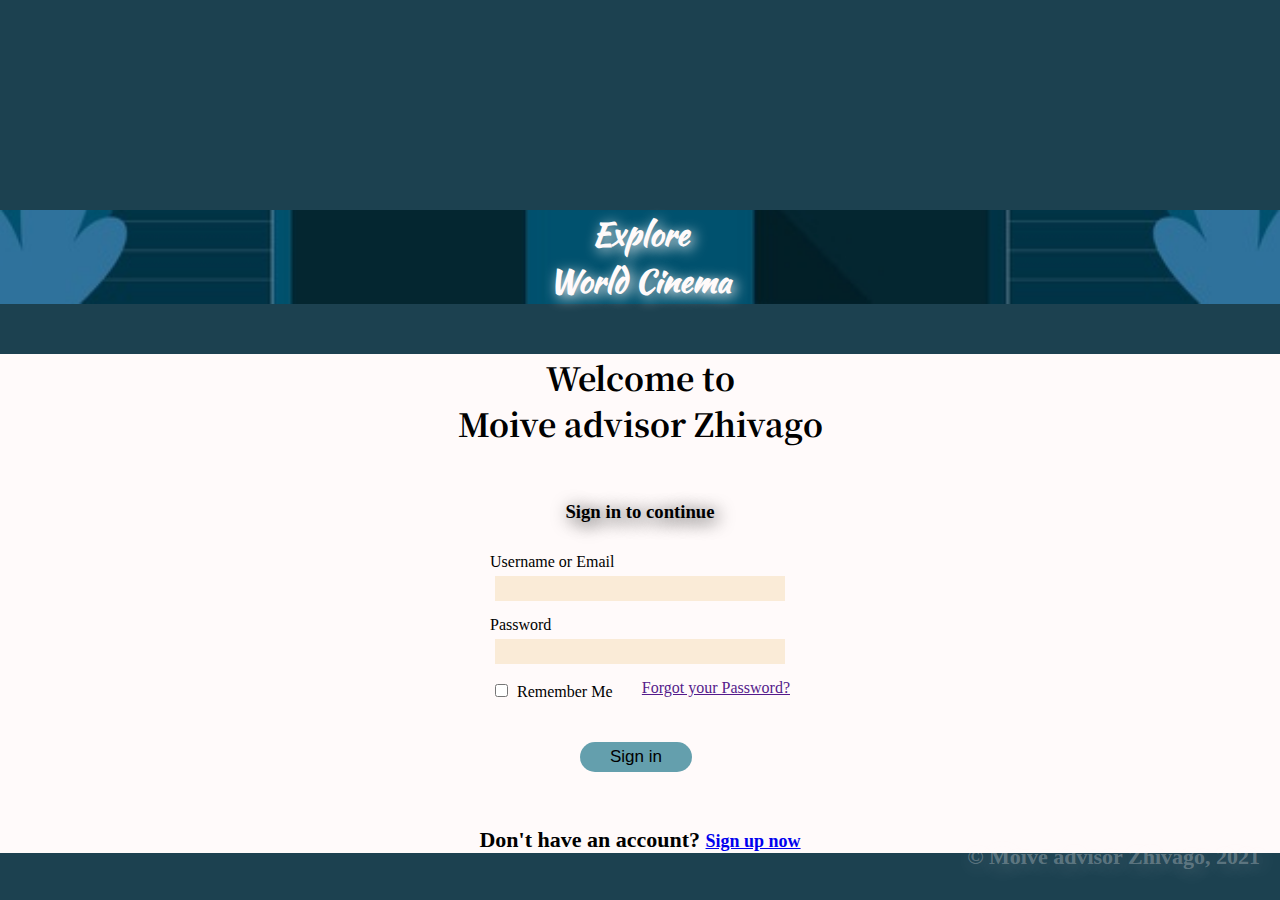
<file: index.html>
<!doctype html>
<html lang="en">
  <head>
    <!-- Required meta tags -->
    <meta charset="utf-8">
    <meta name="viewport" content="width=device-width, initial-scale=1, shrink-to-fit=no">

    <!-- Bootstrap CSS -->
    <link rel="stylesheet" href="https://cdn.jsdelivr.net/npm/bootstrap@4.6.0/dist/css/bootstrap.min.css" integrity="sha384-B0vP5xmATw1+K9KRQjQERJvTumQW0nPEzvF6L/Z6nronJ3oUOFUFpCjEUQouq2+l" crossorigin="anonymous">
<link rel="stylesheet" type="text/css" href="./1-styles.css">
    <link rel="preconnect" href="https://fonts.gstatic.com">
    <link href="https://fonts.googleapis.com/css2?family=Noto+Serif+JP&display=swap" rel="stylesheet">
    <link href="https://fonts.googleapis.com/css2?family=Kaushan+Script&family=Open+Sans&display=swap" rel="stylesheet">
    <!--
        font-family: 'Noto Serif JP', serif;
        font-family: 'Kaushan Script', cursive;
    -->
    <!--
        <link href="https://fonts.googleapis.com/css2?family=Merienda:wght@700&family=Open+Sans&family=Satisfy&display=swap" rel="stylesheet">
    
        font-family: 'Satisfy', cursive;
        font-family: 'Merienda', cursive;
        font-family: 'Open Sans', sans-serif;
    -->
    <link rel="shortcut icon" type="image/iso" href="./favicon_io/favicon.ico">
    <title>Login page</title>
  </head>
  <body>
    
    <div class="container">
        <div class="row empty">
            <div class="col"></div>
        </div>
        <div class="row">
            
        <div class="col-xs-10 col-md-6 col-xl-6.5 section1">
            <h1>Explore <br> World Cinema</h1>
        </div>
        <div class="col-xs-10 col-md-6 col-xl-5.5 section2">
                <h1>Welcome to <br> Moive advisor Zhivago</h1>
                <h3>Sign in to continue</h3>
            <form action="./3-main.html" method="get">
                <label for="uname">Username or Email</label><br>
                <input type="text" name="uname" id="uname" required>
                <br>
                <label for="pass">Password</label><br>
                <input type="password" name="pass" id="pass" required>
                <br>
                <label id="fpass"><a href="">Forgot your Password?</a></label>
                <input type="checkbox" name="remember" id="remember">
                <label for="remember">Remember Me</label>
                <br>
                <input type="submit" value="Sign in" id="sub">

            </form>
            <h4>Don't have an account? <a href="./2-signup.html" id="upa">Sign up now</a></h4>
        </div>
        <div class="row">
            <div class="col"></div>
        </div>
    </div>
    <footer>
        <h4>&#169 Moive advisor Zhivago, 2021</h4>
    </footer>

    </div>


    <!-- Optional JavaScript; choose one of the two! -->

    <!-- Option 1: jQuery and Bootstrap Bundle (includes Popper) -->
    <script src="https://code.jquery.com/jquery-3.5.1.slim.min.js" integrity="sha384-DfXdz2htPH0lsSSs5nCTpuj/zy4C+OGpamoFVy38MVBnE+IbbVYUew+OrCXaRkfj" crossorigin="anonymous"></script>
    <script src="https://cdn.jsdelivr.net/npm/bootstrap@4.6.0/dist/js/bootstrap.bundle.min.js" integrity="sha384-Piv4xVNRyMGpqkS2by6br4gNJ7DXjqk09RmUpJ8jgGtD7zP9yug3goQfGII0yAns" crossorigin="anonymous"></script>

    <!-- Option 2: Separate Popper and Bootstrap JS -->
    <!--
    <script src="https://code.jquery.com/jquery-3.5.1.slim.min.js" integrity="sha384-DfXdz2htPH0lsSSs5nCTpuj/zy4C+OGpamoFVy38MVBnE+IbbVYUew+OrCXaRkfj" crossorigin="anonymous"></script>
    <script src="https://cdn.jsdelivr.net/npm/popper.js@1.16.1/dist/umd/popper.min.js" integrity="sha384-9/reFTGAW83EW2RDu2S0VKaIzap3H66lZH81PoYlFhbGU+6BZp6G7niu735Sk7lN" crossorigin="anonymous"></script>
    <script src="https://cdn.jsdelivr.net/npm/bootstrap@4.6.0/dist/js/bootstrap.min.js" integrity="sha384-+YQ4JLhjyBLPDQt//I+STsc9iw4uQqACwlvpslubQzn4u2UU2UFM80nGisd026JF" crossorigin="anonymous"></script>
    -->
  </body>

</html>
</file>
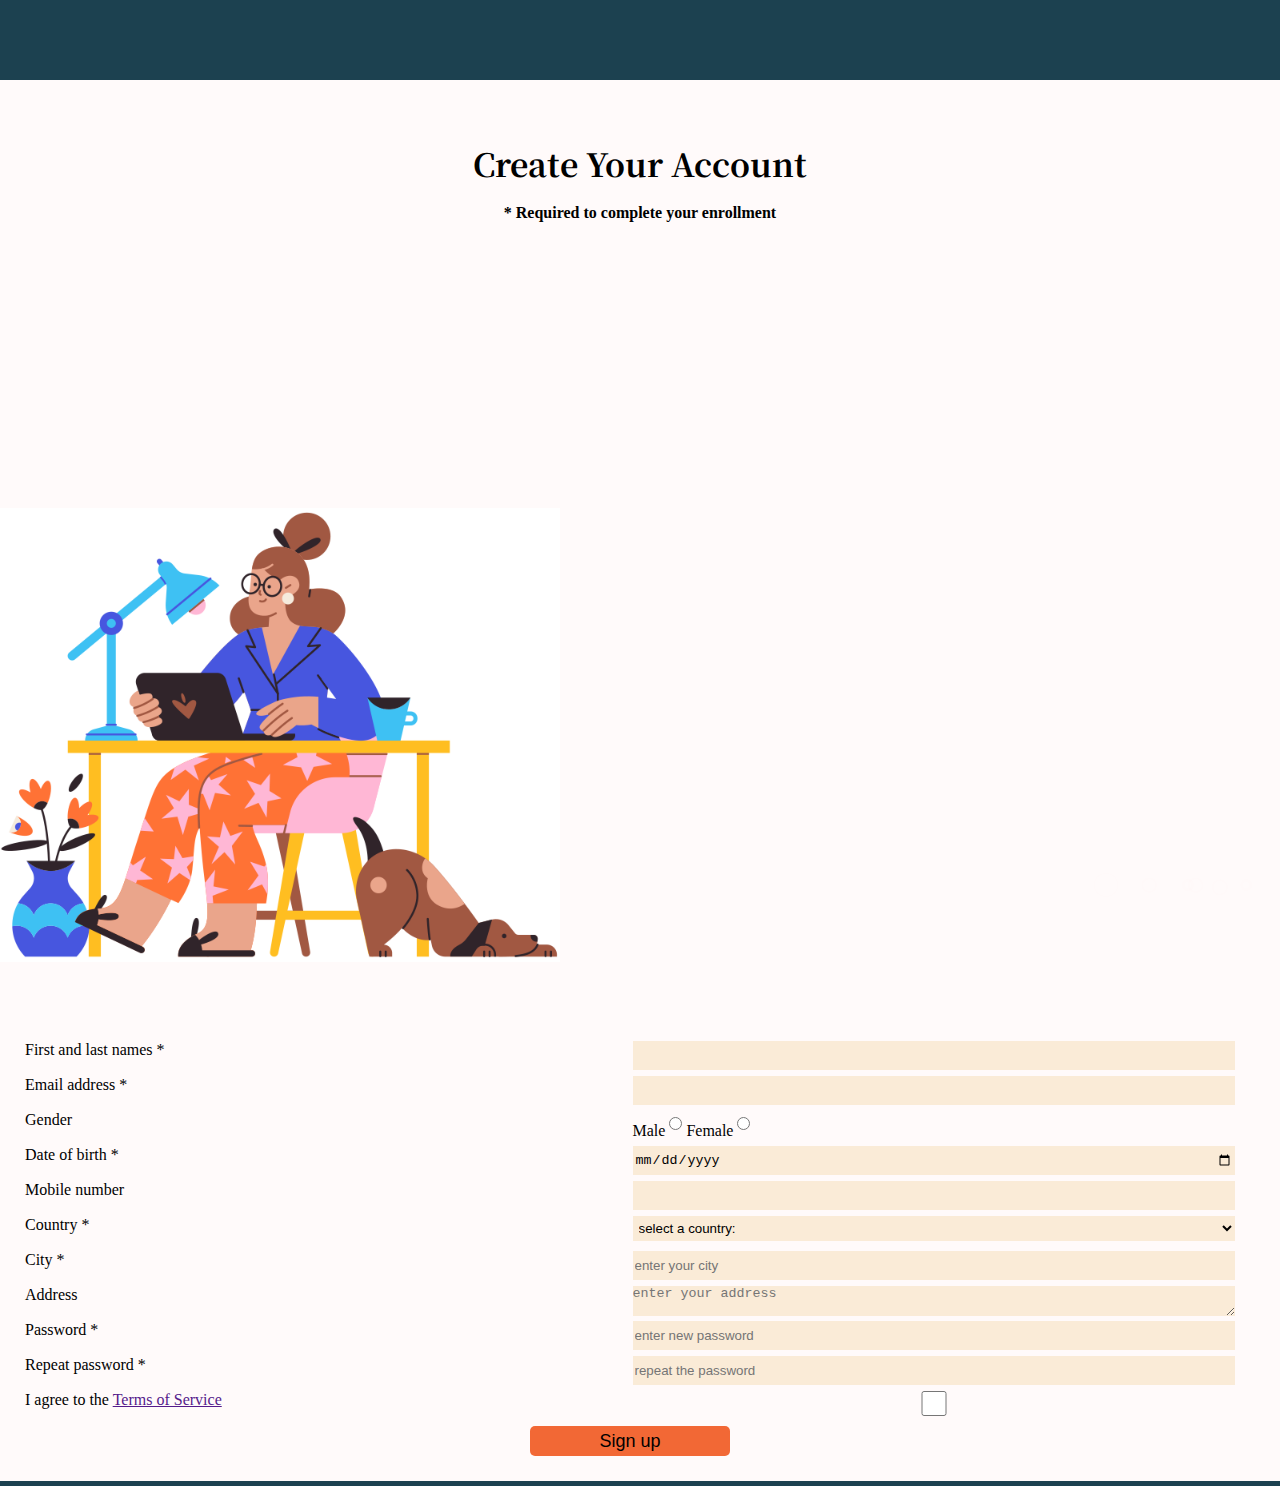
<file: 2-signup.html>
<!doctype html>
<html lang="en">

<head>
    <!-- Required meta tags -->
    <meta charset="utf-8">
    <meta name="viewport" content="width=device-width, initial-scale=1, shrink-to-fit=no">

    <!-- Bootstrap CSS -->
    <link rel="stylesheet" href="https://cdn.jsdelivr.net/npm/bootstrap@4.6.0/dist/css/bootstrap.min.css"
        integrity="sha384-B0vP5xmATw1+K9KRQjQERJvTumQW0nPEzvF6L/Z6nronJ3oUOFUFpCjEUQouq2+l" crossorigin="anonymous">
    <title>Sign up</title>
    <link rel="stylesheet" href="./2-styleup.css">
    <link href="https://fonts.googleapis.com/css2?family=Noto+Serif+JP&display=swap" rel="stylesheet">
    <link rel="shortcut icon" type="image/iso" href="./favicon_io/favicon.ico">
</head>

<body>
    <div class="container">
        <div class="row empty">
            <div class="col"></div>
        </div>
        <div class="row">
            <div class="col-xs-10 col-md-6 col-xl-6.5 sections">
                <div class="header">
                    <h1>Create Your Account</h1>
                    <br>
                    <h4>* Required to complete your enrollment</h4>
                </div>
                <img src="./img/girl.png" alt="" class="photo1">
            </div>
            <div class="col-xs-10 col-md-6 col-xl-5.5 sections">
                <form action="./signuped.html" method="GET">
                    <label for="fln">First and last names *</label>
                    <input type="text" pattern="[A-Za-z]{0,30}" title="max 30 characters a-z and A-Z" name="fln"
                        id="fln" required>

                    <label for="emaili">Email address *</label>
                    <input type="email" name="emaili" id="emaili" required>

                    <label for="genderi">Gender</label>
                    <div>
                        <label for="m">Male</label>
                        <input type="radio" name="genderi" id="m">
                        <label for="f">Female</label>
                        <input type="radio" name="genderi" id="f">
                    </div>
                    <label for="dob">Date of birth *</label>
                    <input type="date" name="dob" id="dob" required>

                    <label for="teln">Mobile number</label>
                    <input type="tel" pattern="[0-9+]{0,10}" title="10 digit number" name="teln" id="teln">

                    <label for="country">Country *</label>
                    <select name="country" id="country" required>
                        <option value="" hidden>select a country:</option>
                        <option value="Afghanistan">Afghanistan</option>
                        <option value="Albania">Albania</option>
                        <option value="Algeria">Algeria</option>
                        <option value="American Samoa">American Samoa</option>
                        <option value="Andorra">Andorra</option>
                        <option value="Angola">Angola</option>
                        <option value="Antigua and Barbuda">Antigua and Barbuda</option>
                        <option value="Argentina">Argentina</option>
                        <option value="Armenia">Armenia</option>
                        <option value="Australia">Australia</option>
                        <option value="Austria">Austria</option>
                        <option value="Azerbaijan">Azerbaijan</option>
                        <option value="Bahamas">Bahamas</option>
                        <option value="Bahrain">Bahrain</option>
                        <option value="Bangladesh">Bangladesh</option>
                        <option value="Barbados">Barbados</option>
                        <option value="Belarus">Belarus</option>
                        <option value="Belgium">Belgium</option>
                        <option value="Belize">Belize</option>
                        <option value="Benin">Benin</option>
                        <option value="Bhutan">Bhutan</option>
                        <option value="Bolivia">Bolivia</option>
                        <option value="Bosnia and Herzegovina">Bosnia and Herzegovina</option>
                        <option value="Botswana">Botswana</option>
                        <option value="Brazil">Brazil</option>
                        <option value="Brunei">Brunei</option>
                        <option value="Bulgaria">Bulgaria</option>
                        <option value="Burkina Faso">Burkina Faso</option>
                        <option value="Burundi">Burundi</option>
                        <option value="Cambodia">Cambodia</option>
                        <option value="Cameroon">Cameroon</option>
                        <option value="Canada">Canada</option>
                        <option value="Cape Verde">Cape Verde</option>
                        <option value="Central African Republic">Central African Republic</option>
                        <option value="Chad">Chad</option>
                        <option value="Chile">Chile</option>
                        <option value="China">China</option>
                        <option value="Colombia">Colombia</option>
                        <option value="Comoros">Comoros</option>
                        <option value="Congo">Congo</option>
                        <option value="The Democratic Republic of Congo">The Democratic Republic of Congo
                        </option>
                        <option value="Cook Islands">Cook Islands</option>
                        <option value="Costa Rica">Costa Rica</option>
                        <option value="Cote D'ivoire">Cote D'ivoire</option>
                        <option value="Croatia">Croatia</option>
                        <option value="Cuba">Cuba</option>
                        <option value="Cyprus">Cyprus</option>
                        <option value="Czech Republic">Czech Republic</option>
                        <option value="Denmark">Denmark</option>
                        <option value="Djibouti">Djibouti</option>
                        <option value="Dominica">Dominica</option>
                        <option value="Dominican Republic">Dominican Republic</option>
                        <option value="Ecuador">Ecuador</option>
                        <option value="Egypt">Egypt</option>
                        <option value="El Salvador">El Salvador</option>
                        <option value="Equatorial Guinea">Equatorial Guinea</option>
                        <option value="Eritrea">Eritrea</option>
                        <option value="Estonia">Estonia</option>
                        <option value="Ethiopia">Ethiopia</option>
                        <option value="Fiji">Fiji</option>
                        <option value="Finland">Finland</option>
                        <option value="France">France</option>
                        <option value="Guiana">Guiana</option>
                        <option value="Gabon">Gabon</option>
                        <option value="Gambia">Gambia</option>
                        <option value="Georgia">Georgia</option>
                        <option value="Germany">Germany</option>
                        <option value="Ghana">Ghana</option>
                        <option value="Greece">Greece</option>
                        <option value="Grenada">Grenada</option>
                        <option value="Guatemala">Guatemala</option>
                        <option value="Guinea">Guinea</option>
                        <option value="Guinea-bissau">Guinea-bissau</option>
                        <option value="Guyana">Guyana</option>
                        <option value="Haiti">Haiti</option>
                        <option value="Holy See (Vatican City State)">Holy See (Vatican City State)</option>
                        <option value="Honduras">Honduras</option>
                        <option value="Hungary">Hungary</option>
                        <option value="Iceland">Iceland</option>
                        <option value="India">India</option>
                        <option value="Indonesia">Indonesia</option>
                        <option value="Islamic Republic of Iran">Islamic Republic of Iran</option>
                        <option value="Iraq">Iraq</option>
                        <option value="Ireland">Ireland</option>
                        <option value="Israel">Israel</option>
                        <option value="Italy">Italy</option>
                        <option value="Jamaica">Jamaica</option>
                        <option value="Japan">Japan</option>
                        <option value="Jordan">Jordan</option>
                        <option value="Kazakistan">Kazakistan</option>
                        <option value="Kenya">Kenya</option>
                        <option value="North Korea">North Korea</option>
                        <option value="South Korea">South Korea</option>
                        <option value="Kuwait">Kuwait</option>
                        <option value="Kyrgyzstan">Kyrgyzstan</option>
                        <option value="Lao People's Democratic Republic">Lao People's Democratic Republic
                        </option>
                        <option value="Latvia">Latvia</option>
                        <option value="Lebanon">Lebanon</option>
                        <option value="Lesotho">Lesotho</option>
                        <option value="Liberia">Liberia</option>
                        <option value="Libya">Libya</option>
                        <option value="Liechtenstein">Liechtenstein</option>
                        <option value="Lithuania">Lithuania</option>
                        <option value="Luxembourg">Luxembourg</option>
                        <option value="North Macedonia">North Macedonia</option>
                        <option value="Madagascar">Madagascar</option>
                        <option value="Malawi">Malawi</option>
                        <option value="Malaysia">Malaysia</option>
                        <option value="Maldives">Maldives</option>
                        <option value="Mali">Mali</option>
                        <option value="Malta">Malta</option>
                        <option value="Marshall Islands">Marshall Islands</option>
                        <option value="Mauritania">Mauritania</option>
                        <option value="Mauritius">Mauritius</option>
                        <option value="Mexico">Mexico</option>
                        <option value="Micronesia, Federated States of">Micronesia, Federated States of
                        </option>
                        <option value="Moldova">Moldova</option>
                        <option value="Monaco">Monaco</option>
                        <option value="Mongolia">Mongolia</option>
                        <option value="Montenegro">Montenegro</option>
                        <option value="Morocco">Morocco</option>
                        <option value="Mozambique">Mozambique</option>
                        <option value="Myanmar">Myanmar</option>
                        <option value="Namibia">Namibia</option>
                        <option value="Nauru">Nauru</option>
                        <option value="Nepal">Nepal</option>
                        <option value="Netherlands">Netherlands</option>
                        <option value="New Zealand">New Zealand</option>
                        <option value="Nicaragua">Nicaragua</option>
                        <option value="Niger">Niger</option>
                        <option value="Nigeria">Nigeria</option>
                        <option value="Niue">Niue</option>
                        <option value="Northern Mariana Islands">Northern Mariana Islands</option>
                        <option value="Norway">Norway</option>
                        <option value="Oman">Oman</option>
                        <option value="Pakistan">Pakistan</option>
                        <option value="Palau">Palau</option>
                        <option value="Palestinian Territory, Occupied">Palestinian Territory, Occupied
                        </option>
                        <option value="Panama">Panama</option>
                        <option value="Papua New Guinea">Papua New Guinea</option>
                        <option value="Paraguay">Paraguay</option>
                        <option value="Peru">Peru</option>
                        <option value="Philippines">Philippines</option>
                        <option value="Poland">Poland</option>
                        <option value="Portugal">Portugal</option>
                        <option value="Puerto Rico">Puerto Rico</option>
                        <option value="Qatar">Qatar</option>
                        <option value="Romania">Romania</option>
                        <option value="Russian Federation">Russian Federation</option>
                        <option value="Rwanda">Rwanda</option>
                        <option value="Saint Kitts and Nevis">Saint Kitts and Nevis</option>
                        <option value="Saint Lucia">Saint Lucia</option>
                        <option value="Saint Vincent and The Grenadines">Saint Vincent and The Grenadines
                        </option>
                        <option value="Samoa">Samoa</option>
                        <option value="San Marino">San Marino</option>
                        <option value="Sao Tome and Principe">Sao Tome and Principe</option>
                        <option value="Saudi Arabia">Saudi Arabia</option>
                        <option value="Senegal">Senegal</option>
                        <option value="Serbia">Serbia</option>
                        <option value="Seychelles">Seychelles</option>
                        <option value="Sierra Leone">Sierra Leone</option>
                        <option value="Singapore">Singapore</option>
                        <option value="Slovakia">Slovakia</option>
                        <option value="Slovenia">Slovenia</option>
                        <option value="Solomon Islands">Solomon Islands</option>
                        <option value="Somalia">Somalia</option>
                        <option value="South Africa">South Africa</option>
                        <option value="Spain">Spain</option>
                        <option value="Sri Lanka">Sri Lanka</option>
                        <option value="Sudan">Sudan</option>
                        <option value="Suriname">Suriname</option>
                        <option value="Swaziland">Swaziland</option>
                        <option value="Sweden">Sweden</option>
                        <option value="Switzerland">Switzerland</option>
                        <option value="Syrian Arab Republic">Syrian Arab Republic</option>
                        <option value="Taiwan, Province of China">Taiwan, Province of China</option>
                        <option value="Tajikistan">Tajikistan</option>
                        <option value="Tanzania, United Republic of">Tanzania, United Republic of</option>
                        <option value="Thailand">Thailand</option>
                        <option value="East Timor">East Timor</option>
                        <option value="Togo">Togo</option>
                        <option value="Tonga">Tonga</option>
                        <option value="Trinidad and Tobago">Trinidad and Tobago</option>
                        <option value="Tunisia">Tunisia</option>
                        <option value="Turkey">Turkey</option>
                        <option value="Turkmenistan">Turkmenistan</option>
                        <option value="Tuvalu">Tuvalu</option>
                        <option value="Uganda">Uganda</option>
                        <option value="Ukraine">Ukraine</option>
                        <option value="United Arab Emirates">United Arab Emirates</option>
                        <option value="United Kingdom">United Kingdom</option>
                        <option value="United States">United States</option>
                        <option value="Uruguay">Uruguay</option>
                        <option value="Uzbekistan">Uzbekistan</option>
                        <option value="Vanuatu">Vanuatu</option>
                        <option value="Venezuela">Venezuela</option>
                        <option value="Vietnam">Vietnam</option>
                        <option value="Western Sahara">Western Sahara</option>
                        <option value="Yemen">Yemen</option>
                        <option value="Zambia">Zambia</option>
                        <option value="Zimbabwe">Zimbabwe</option>
                    </select>

                    <label for="city">City *</label>
                    <input type="text" placeholder="enter your city" name="city" id="city" list="cities" required>
                    <datalist id="cities">
                        <option value="Tokyo">Tokyo</option>
                        <option value="Delhi">Delhi</option>
                        <option value="Shanghai">Shanghai</option>
                        <option value="São Paulo">São Paulo</option>
                        <option value="Mexico City">Mexico City</option>
                        <option value="Cairo">Cairo</option>
                        <option value="Mumbai">Mumbai</option>
                        <option value="Beijing">Beijing</option>
                        <option value="Dhaka">Dhaka</option>
                        <option value="Osaka">Osaka</option>
                        <option value="New York City">New York City</option>
                        <option value="Karachi">Karachi</option>
                        <option value="Buenos Aires">Buenos Aires</option>
                        <option value="Istanbul">Istanbul</option>
                        <option value="Manila">Manila</option>
                        <option value="Lagos">Lagos</option>
                        <option value="Rio de Janeiro">Rio de Janeiro</option>
                        <option value="Moscow">Moscow</option>
                        <option value="Paris">Paris</option>
                        <option value="Jakarta">Jakarta</option>
                        <option value="Seoul">Seoul</option>
                        <option value="London">London</option>
                        <option value="Tehran">Tehran</option>
                        <option value="Riyadh">Riyadh</option>
                        <option value="Madrid">Madrid</option>
                        <option value="Toronto">Toronto</option>
                        <option value="Berlin">Berlin</option>
                        <option value="Washington, D.C.">Washington, D.C.</option>
                        <option value="Tbilis">Tbilis</option>
                        <option value="Baku">Baku</option>
                        <option value="Yerevan">Yerevan</option>
                    </datalist>

                    <label for="misamarti">Address</label>
                    <textarea placeholder="enter your address" maxlength="130" name="misamarti" id="misamarti" cols="40"
                        rows="2"></textarea>

                    <label for="paroli1">Password *</label>
                    <input type="password" pattern="[A-Za-z,0-9]{0,30}" title="max 30 characters a-z and A-Z or digits"
                        id="paroli1" name="paroli" placeholder="enter new password" required>

                    <label for="paroli2">Repeat password *</label>
                    <input type="password" pattern="[A-Za-z,0-9]{0,30}" title="max 30 characters a-z and A-Z or digits"
                        id="paroli2" name="paroli" placeholder="repeat the password" required>

                    <label for="agree">I agree to the <a href="">Terms of Service</a></label>
                    <input type="checkbox" name="agree" id="agree" required>

                    <input type="submit" value="Sign up" id="submit">
                </form>
            </div>
            <div class="row empty1">
                <div class="col"></div>
            </div>
        </div>


        <footer>
            <h5>&#169 Moive advisor Zhivago, 2021</h5>
        </footer>

        <!-- Optional JavaScript; choose one of the two! -->

        <!-- Option 1: jQuery and Bootstrap Bundle (includes Popper) -->
        <script src="https://code.jquery.com/jquery-3.5.1.slim.min.js"
            integrity="sha384-DfXdz2htPH0lsSSs5nCTpuj/zy4C+OGpamoFVy38MVBnE+IbbVYUew+OrCXaRkfj"
            crossorigin="anonymous"></script>
        <script src="https://cdn.jsdelivr.net/npm/bootstrap@4.6.0/dist/js/bootstrap.bundle.min.js"
            integrity="sha384-Piv4xVNRyMGpqkS2by6br4gNJ7DXjqk09RmUpJ8jgGtD7zP9yug3goQfGII0yAns"
            crossorigin="anonymous"></script>

        <!-- Option 2: Separate Popper and Bootstrap JS -->
        <!--
    <script src="https://code.jquery.com/jquery-3.5.1.slim.min.js" integrity="sha384-DfXdz2htPH0lsSSs5nCTpuj/zy4C+OGpamoFVy38MVBnE+IbbVYUew+OrCXaRkfj" crossorigin="anonymous"></script>
    <script src="https://cdn.jsdelivr.net/npm/popper.js@1.16.1/dist/umd/popper.min.js" integrity="sha384-9/reFTGAW83EW2RDu2S0VKaIzap3H66lZH81PoYlFhbGU+6BZp6G7niu735Sk7lN" crossorigin="anonymous"></script>
    <script src="https://cdn.jsdelivr.net/npm/bootstrap@4.6.0/dist/js/bootstrap.min.js" integrity="sha384-+YQ4JLhjyBLPDQt//I+STsc9iw4uQqACwlvpslubQzn4u2UU2UFM80nGisd026JF" crossorigin="anonymous"></script>
    -->
</body>

</html>
</file>
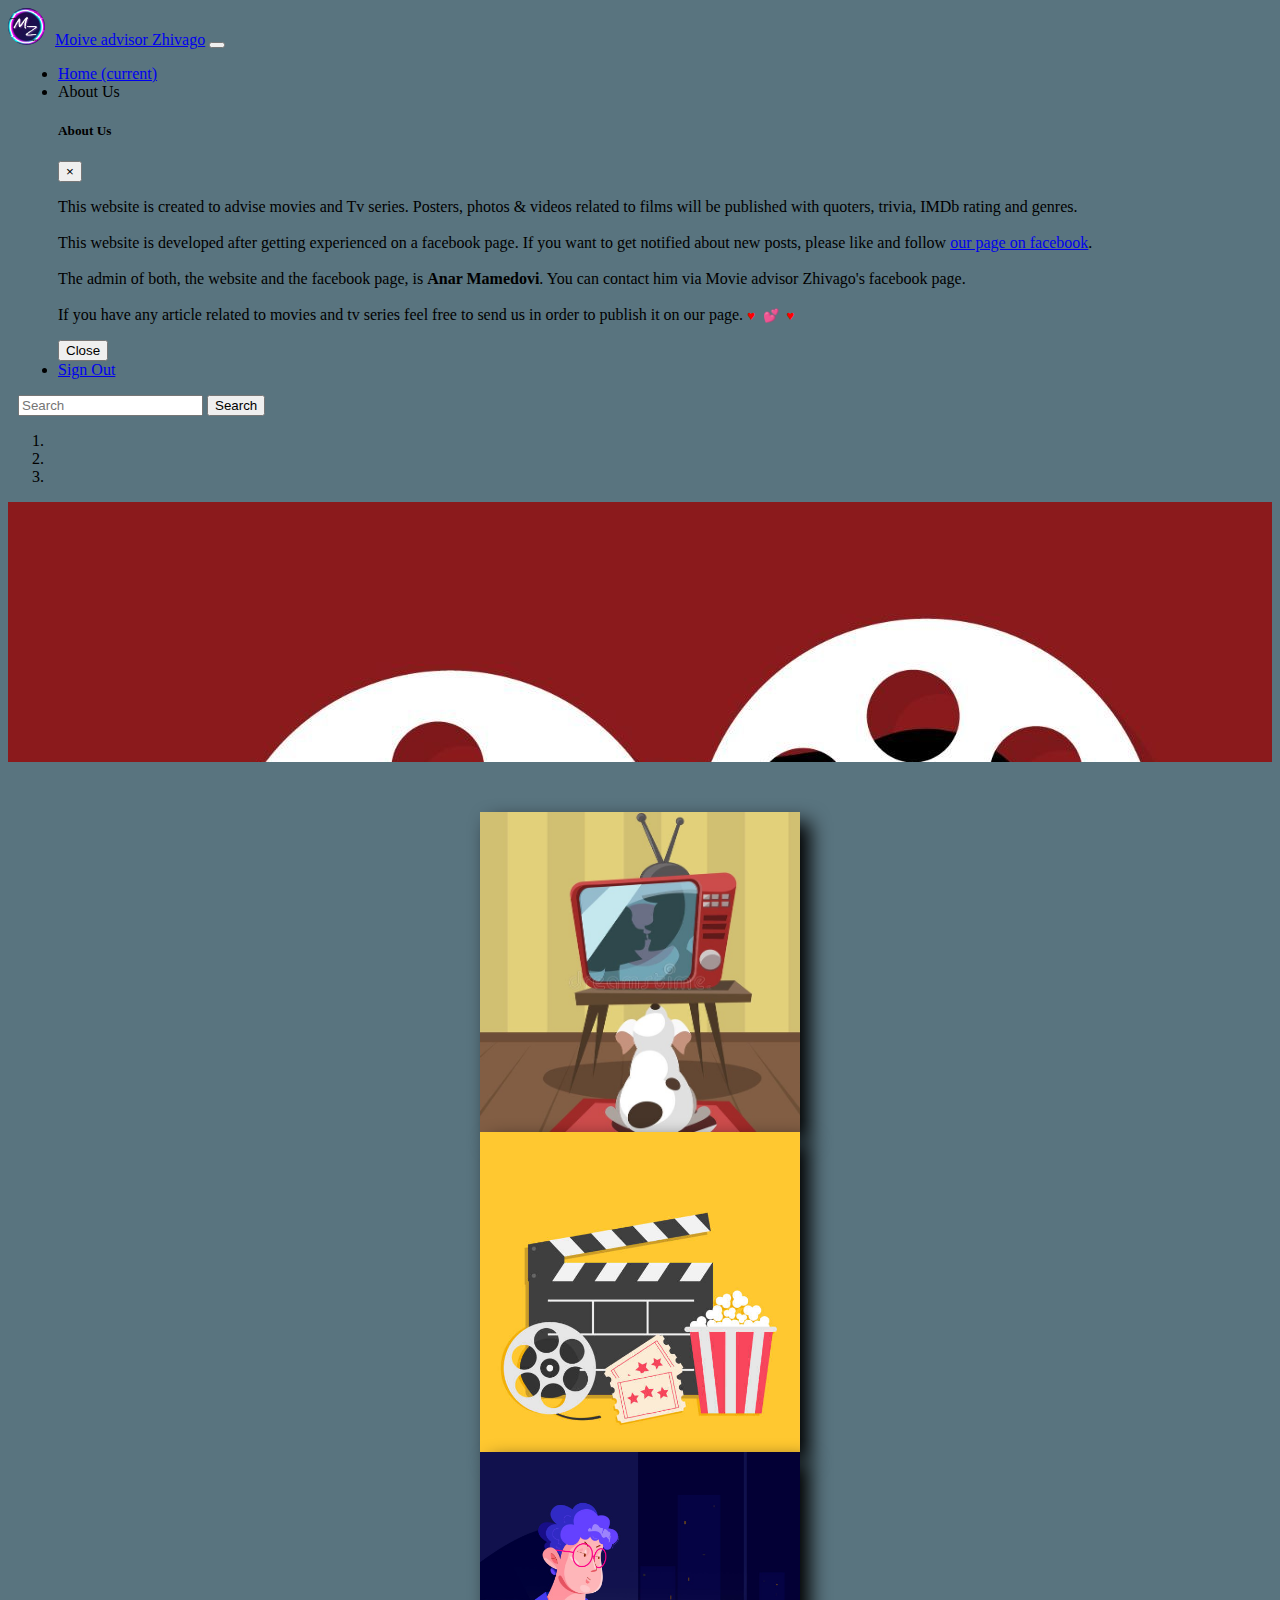
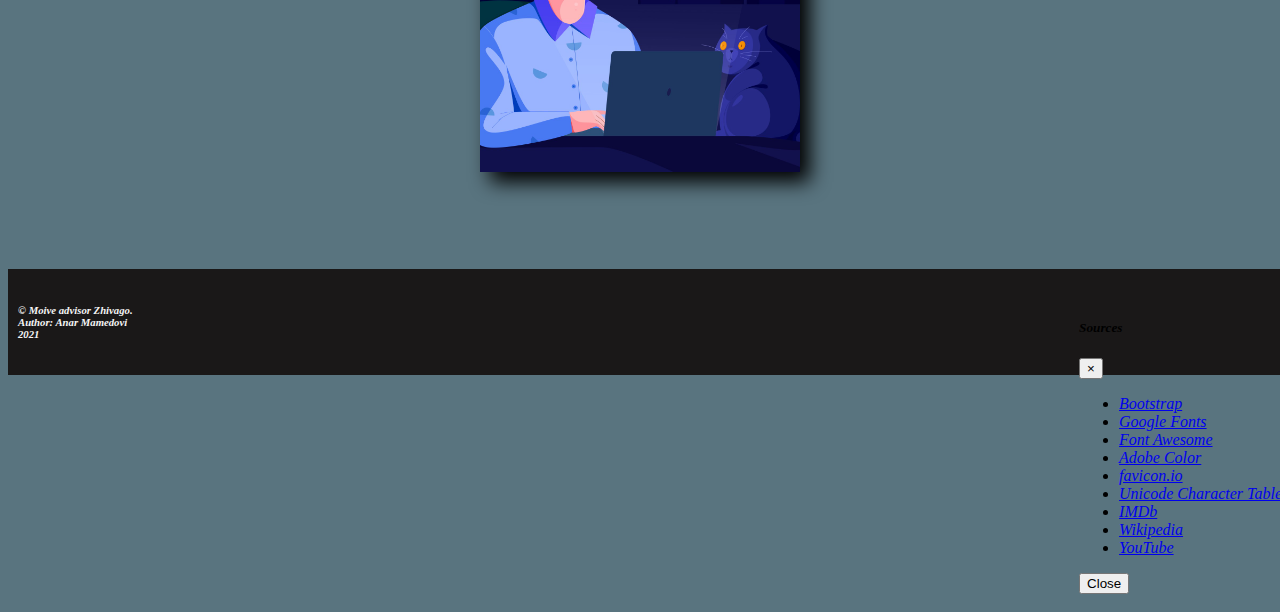
<file: 3-main.html>
<!doctype html>
<html lang="en">

<head>
    <!-- Required meta tags -->
    <meta charset="utf-8">
    <meta name="viewport" content="width=device-width, initial-scale=1, shrink-to-fit=no">

    <!-- Bootstrap CSS -->
    <link rel="stylesheet" href="https://cdn.jsdelivr.net/npm/bootstrap@4.6.0/dist/css/bootstrap.min.css"
        integrity="sha384-B0vP5xmATw1+K9KRQjQERJvTumQW0nPEzvF6L/Z6nronJ3oUOFUFpCjEUQouq2+l" crossorigin="anonymous">

    <link rel="stylesheet" href="./3-styles.css">
    <link rel="preconnect" href="https://fonts.gstatic.com">
    <link href="https://fonts.googleapis.com/css2?family=Oswald&family=Parisienne&display=swap" rel="stylesheet">
    <link rel="stylesheet" href="https://use.fontawesome.com/releases/v5.15.3/css/all.css"
        integrity="sha384-SZXxX4whJ79/gErwcOYf+zWLeJdY/qpuqC4cAa9rOGUstPomtqpuNWT9wdPEn2fk" crossorigin="anonymous">

    <link rel="shortcut icon" type="image/iso" href="./favicon_io/favicon.ico">
    <title>Moive advisor Zhivago</title>
</head>

<body>
    <nav class="navbar navbar-expand-lg navbar-dark bg-dark">
        <a class="navbar-brand" href="#">
            <img src="./img/IMG_0043.jpg" width="37" height="37" class="d-inline-block align-top logo" alt="logo">Moive
            advisor
            Zhivago</a>
        <button class="navbar-toggler" type="button" data-toggle="collapse" data-target="#navbarSupportedContent"
            aria-controls="navbarSupportedContent" aria-expanded="false" aria-label="Toggle navigation">
            <span class="navbar-toggler-icon"></span>
        </button>

        <div class="collapse navbar-collapse" id="navbarSupportedContent">
            <ul class="navbar-nav mr-auto">
                <li class="nav-item active">
                    <a class="nav-link" href="#">Home <span class="sr-only">(current)</span></a>
                </li>
                <li class="nav-item">
                    <p class="nav-link" class="btn btn-primary" data-toggle="modal" data-target="#ModalAbout"
                        style="margin: 0;">About Us</p>
                    <!-- Modal -->
                    <div class="modal fade" id="ModalAbout" tabindex="-1" aria-labelledby="ModalAboutlLabel"
                        aria-hidden="true">
                        <div class="modal-dialog modal-dialog-scrollable">
                            <div class="modal-content">
                                <div class="modal-header">
                                    <h5 class="modal-title" id="ModalAboutLabel">About Us</h5>
                                    <button type="button" class="close" data-dismiss="modal" aria-label="Close">
                                        <span aria-hidden="true">&times;</span>
                                    </button>
                                </div>
                                <div class="modal-body">
                                    <p>
                                        This website is created to advise movies and Tv series. Posters, photos & videos
                                        related to films will be published with quoters, trivia, IMDb rating and genres.
                                        <br>
                                        <br>
                                        This website is developed after getting experienced on a facebook page.
                                        If you want to get notified about new posts, please like and follow <a
                                            href="https://www.facebook.com/Movie-advisor-Zhivago-106438127825697/?ref=page_internal"
                                            target="_blank" class="tooltip-test" title="Movie advisor Zhivago">our page
                                            on facebook</a>. <br>
                                        <br>
                                        The admin of both, the website and the facebook page, is <b>Anar Mamedovi</b>.
                                        You can contact him via Movie advisor Zhivago's facebook page. <br>
                                        <br>
                                        If you have any article related to movies and tv series feel free to send us in
                                        order to publish it on our page. <samp style="color: red;"> &#9829; &#128149;
                                            &#9829;
                                        </samp>
                                    </p>
                                </div>
                                <div class="modal-footer">
                                    <button type="button" class="btn btn-secondary" data-dismiss="modal">Close</button>
                                </div>
                            </div>
                        </div>
                    </div>
                </li>
                <li class="nav-item">
                    <a class="nav-link" href="./index.html">Sign Out</a>
                </li>
            </ul>
            <form class="form-inline my-2 my-lg-0">
                <input class="form-control mr-sm-2" type="search" placeholder="Search" aria-label="Search">
                <button class="btn btn-outline-secondary my-2 my-sm-0" type="submit">Search</button>
            </form>
        </div>
    </nav>
    <div class="container-fluid">
        <div class="row">
            <div class="col-12">
                <div id="karuseli" class="carousel slide" data-ride="carousel">
                    <ol class="carousel-indicators">
                        <li data-target="#karuseli" data-slide-to="0" class="active"></li>
                        <li data-target="#karuseli" data-slide-to="1"></li>
                        <li data-target="#karuseli" data-slide-to="2"></li>
                    </ol>
                    <div class="carousel-inner">
                        <div class="carousel-item active">
                            <img src="./img/wallpapers1.jpg" class="d-block w-100" alt="wallpaper">
                        </div>
                        <div class="carousel-item">
                            <img src="./img/wallpapers2.jpg" class="d-block w-100" alt="wallpaper">
                        </div>
                        <div class="carousel-item">
                            <img src="./img/wallpapers3.jpg" class="d-block w-100" alt="wallpaper">
                        </div>
                    </div>
                    <a class="carousel-control-prev" href="#karuseli" role="button" data-slide="prev">
                        <span class="carousel-control-prev-icon" aria-hidden="true"></span>
                        <span class="sr-only">Previous</span>
                    </a>
                    <a class="carousel-control-next" href="#karuseli" role="button" data-slide="next">
                        <span class="carousel-control-next-icon" aria-hidden="true"></span>
                        <span class="sr-only">Next</span>
                    </a>
                </div>
            </div>
        </div>
        <div class="row meore jumbotron">
            <dic class="col-xs-0 col-md-.5 col-xl-1 "></dic>
            <dic class="col-xs-10 col-md-5 col-xl-3  mmmd">
                <div class="modzravi">
                    <img src="./img/dog-watching-tv-white.jpg" width="320" alt="" class="imagess">
                    <div class="overaly">
                        <div class="texti"><a href="./4-Tv-Series.html" id="aaa"> Television <br> Drama Series</a></div>
                    </div>
                </div>
            </dic>
            <dic class="col-xs-10 col-md-5 col-xl-3 mmmd">
                <div class="modzravi">
                    <img src="./img/d-movie.jpg" width="320" alt="" class="imagess">
                    <div class="overaly">
                        <div class="texti"><a href="./5-movie-advices.html" id="aaa"> Movie <br> Advices</a></div>
                    </div>
                </div>
            </dic>
            <dic class="col-xs-10 col-md-5 col-xl-3 mmmd">
                <div class="modzravi">
                    <img src="./img/d-send-a-article.jpg" width="320" alt="" class="imagess">
                    <div class="overaly">
                        <div class="texti"><a href="./6-send-article.html" id="aaa"> Send Your <br> Articles To Us</a>
                        </div>
                    </div>
                </div>
            </dic>
            <dic class="ol-xs-0 col-md-.5 col-xl-1"></dic>
        </div>
        <div class="row">
            <div class="col-12 empty"></div>
        </div>
    </div>
    <footer>
        <div class="cont" style="float: right;">
            <!-- Button trigger modal -->
            <a href="" style="margin-right: 15px;" type="button" data-toggle="modal" data-target="#exampleModal"><i
                    class="fas fa-info-circle fa-2x"></i></a>
            <!-- Modal -->
            <div class="modal fade" id="exampleModal" tabindex="-1" aria-labelledby="exampleModalLabel"
                aria-hidden="true">
                <div class="modal-dialog">
                    <div class="modal-content" style="color: black;">
                        <div class="modal-header">
                            <h5 class="modal-title" id="exampleModalLabel">Sources</h5>
                            <button type="button" class="close" data-dismiss="modal" aria-label="Close">
                                <span aria-hidden="true">&times;</span>
                            </button>
                        </div>
                        <div class="modal-body">
                            <ul>
                                <li><a
                                        href="https://getbootstrap.com/docs/4.6/getting-started/introduction/">Bootstrap</a>
                                </li>
                                <li><a href="https://fonts.google.com/">Google Fonts</a></li>
                                <li><a href="https://fontawesome.com/icons?d=gallery&p=1&m=free">Font Awesome</a></li>
                                <li><a href="https://color.adobe.com/create/color-wheel">Adobe Color</a></li>
                                <li><a href="https://favicon.io/">favicon.io</a></li>
                                <li><a href="https://unicode-table.com/en/">Unicode Character Table</a></li>
                                <li><a href="https://www.imdb.com/?ref_=nv_home">IMDb</a></li>
                                <li><a href="https://en.wikipedia.org/wiki/Main_Page">Wikipedia</a></li>
                                <li><a href="https://www.youtube.com/">YouTube</a></li>
                            </ul>
                        </div>
                        <div class="modal-footer">
                            <button type="button" class="btn btn-secondary" data-dismiss="modal">Close</button>
                        </div>
                    </div>
                </div>
            </div>
            <a href="https://www.facebook.com/Movie-advisor-Zhivago-106438127825697/?ref=page_internal" style="margin-right: 15px;"><i class="fab fa-facebook fa-2x"></i></a>
        </div>
        <h6>&#169 Moive advisor Zhivago. <br> Author: Anar Mamedovi <br> 2021</h6>
    </footer>








    <!-- Optional JavaScript; choose one of the two! -->

    <!-- Option 1: jQuery and Bootstrap Bundle (includes Popper) -->
    <script src="https://code.jquery.com/jquery-3.5.1.slim.min.js"
        integrity="sha384-DfXdz2htPH0lsSSs5nCTpuj/zy4C+OGpamoFVy38MVBnE+IbbVYUew+OrCXaRkfj"
        crossorigin="anonymous"></script>
    <script src="https://cdn.jsdelivr.net/npm/bootstrap@4.6.0/dist/js/bootstrap.bundle.min.js"
        integrity="sha384-Piv4xVNRyMGpqkS2by6br4gNJ7DXjqk09RmUpJ8jgGtD7zP9yug3goQfGII0yAns"
        crossorigin="anonymous"></script>

    <!-- Option 2: Separate Popper and Bootstrap JS -->
    <!--
    <script src="https://code.jquery.com/jquery-3.5.1.slim.min.js" integrity="sha384-DfXdz2htPH0lsSSs5nCTpuj/zy4C+OGpamoFVy38MVBnE+IbbVYUew+OrCXaRkfj" crossorigin="anonymous"></script>
    <script src="https://cdn.jsdelivr.net/npm/popper.js@1.16.1/dist/umd/popper.min.js" integrity="sha384-9/reFTGAW83EW2RDu2S0VKaIzap3H66lZH81PoYlFhbGU+6BZp6G7niu735Sk7lN" crossorigin="anonymous"></script>
    <script src="https://cdn.jsdelivr.net/npm/bootstrap@4.6.0/dist/js/bootstrap.min.js" integrity="sha384-+YQ4JLhjyBLPDQt//I+STsc9iw4uQqACwlvpslubQzn4u2UU2UFM80nGisd026JF" crossorigin="anonymous"></script>
    -->
</body>

</html>
</file>
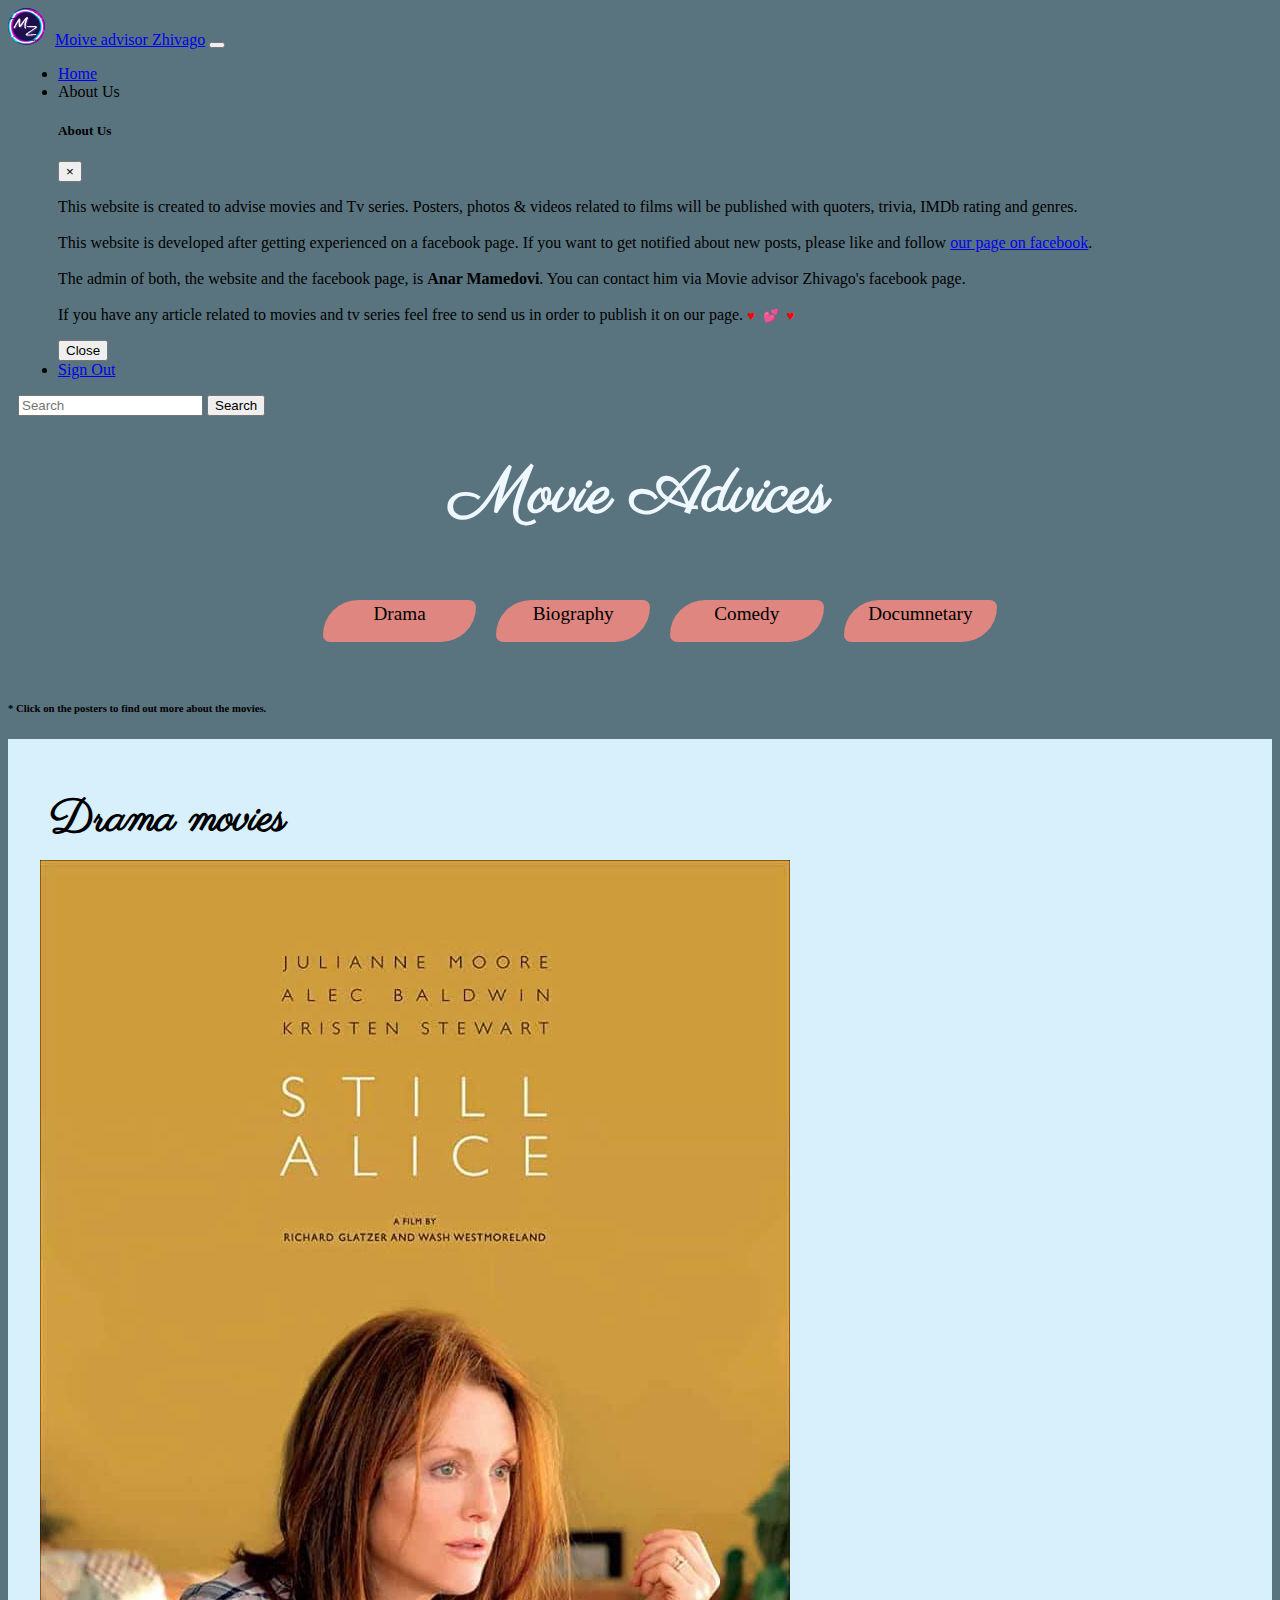
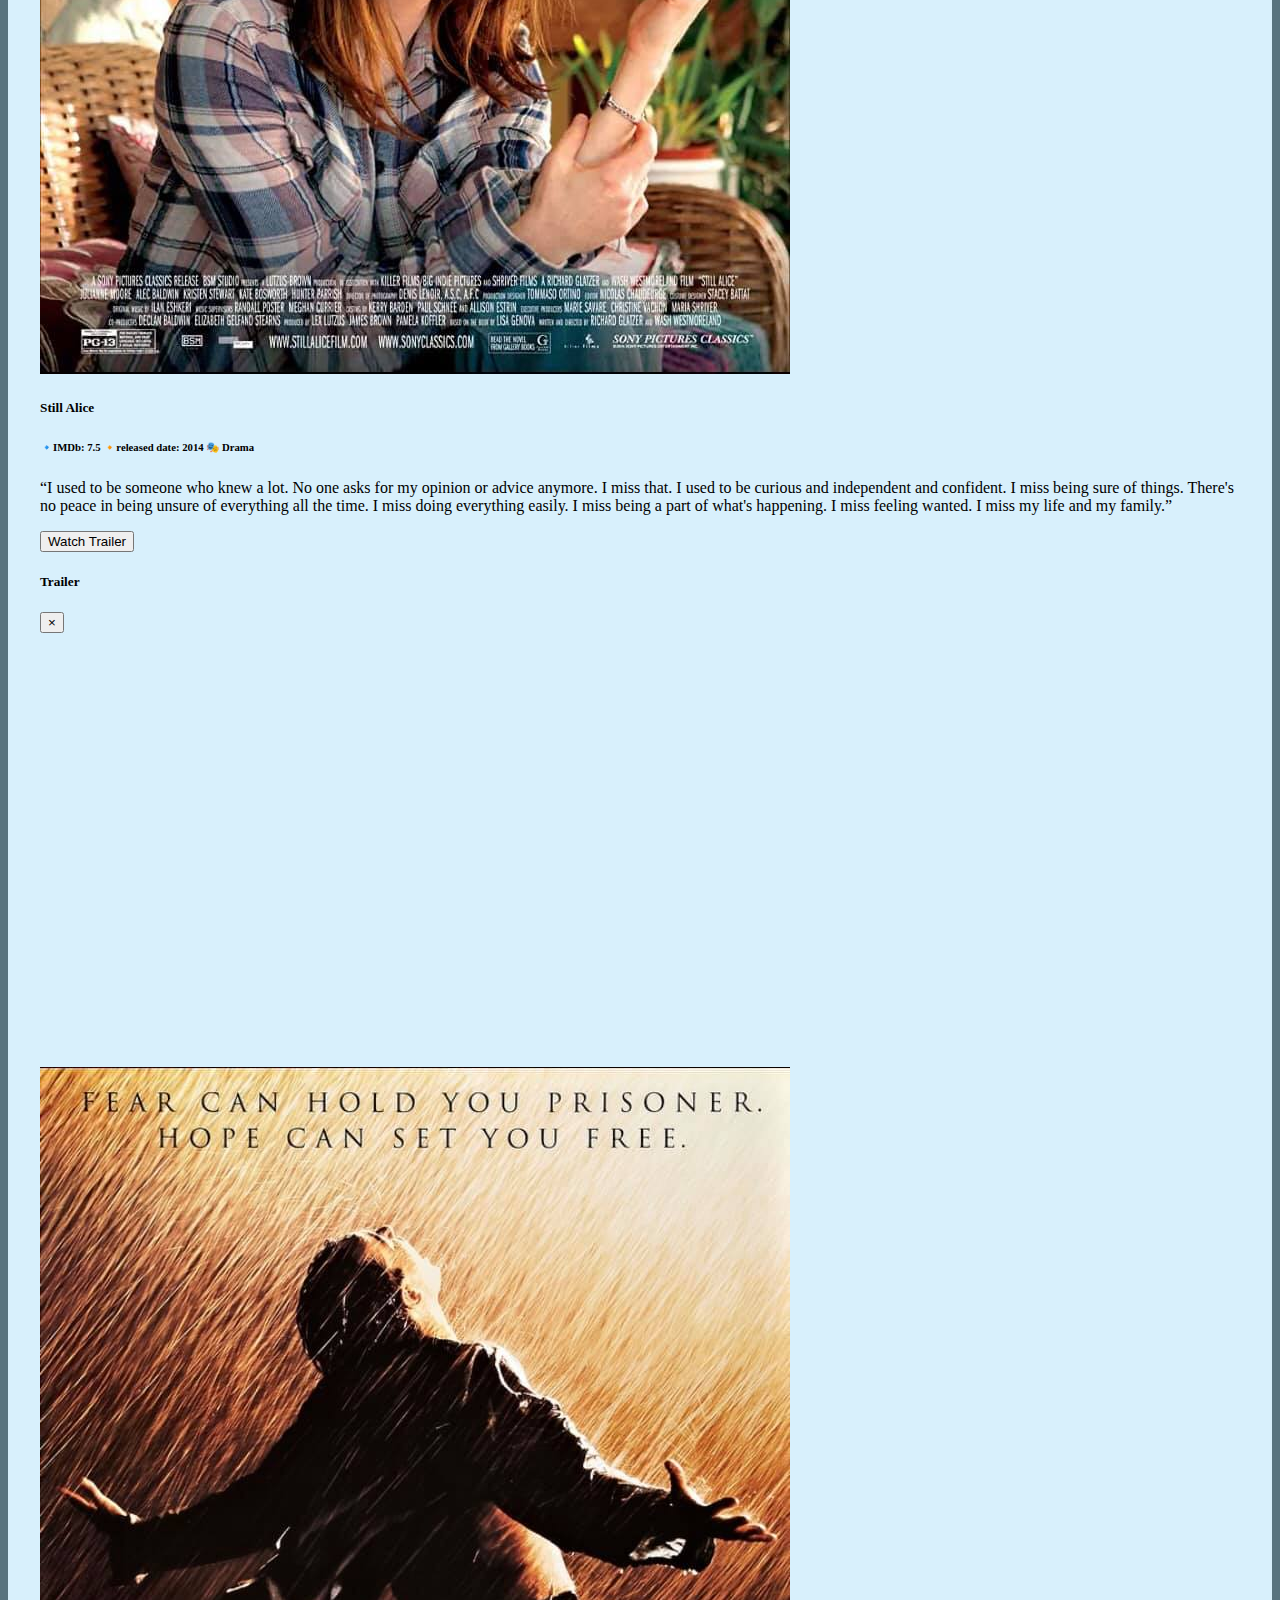
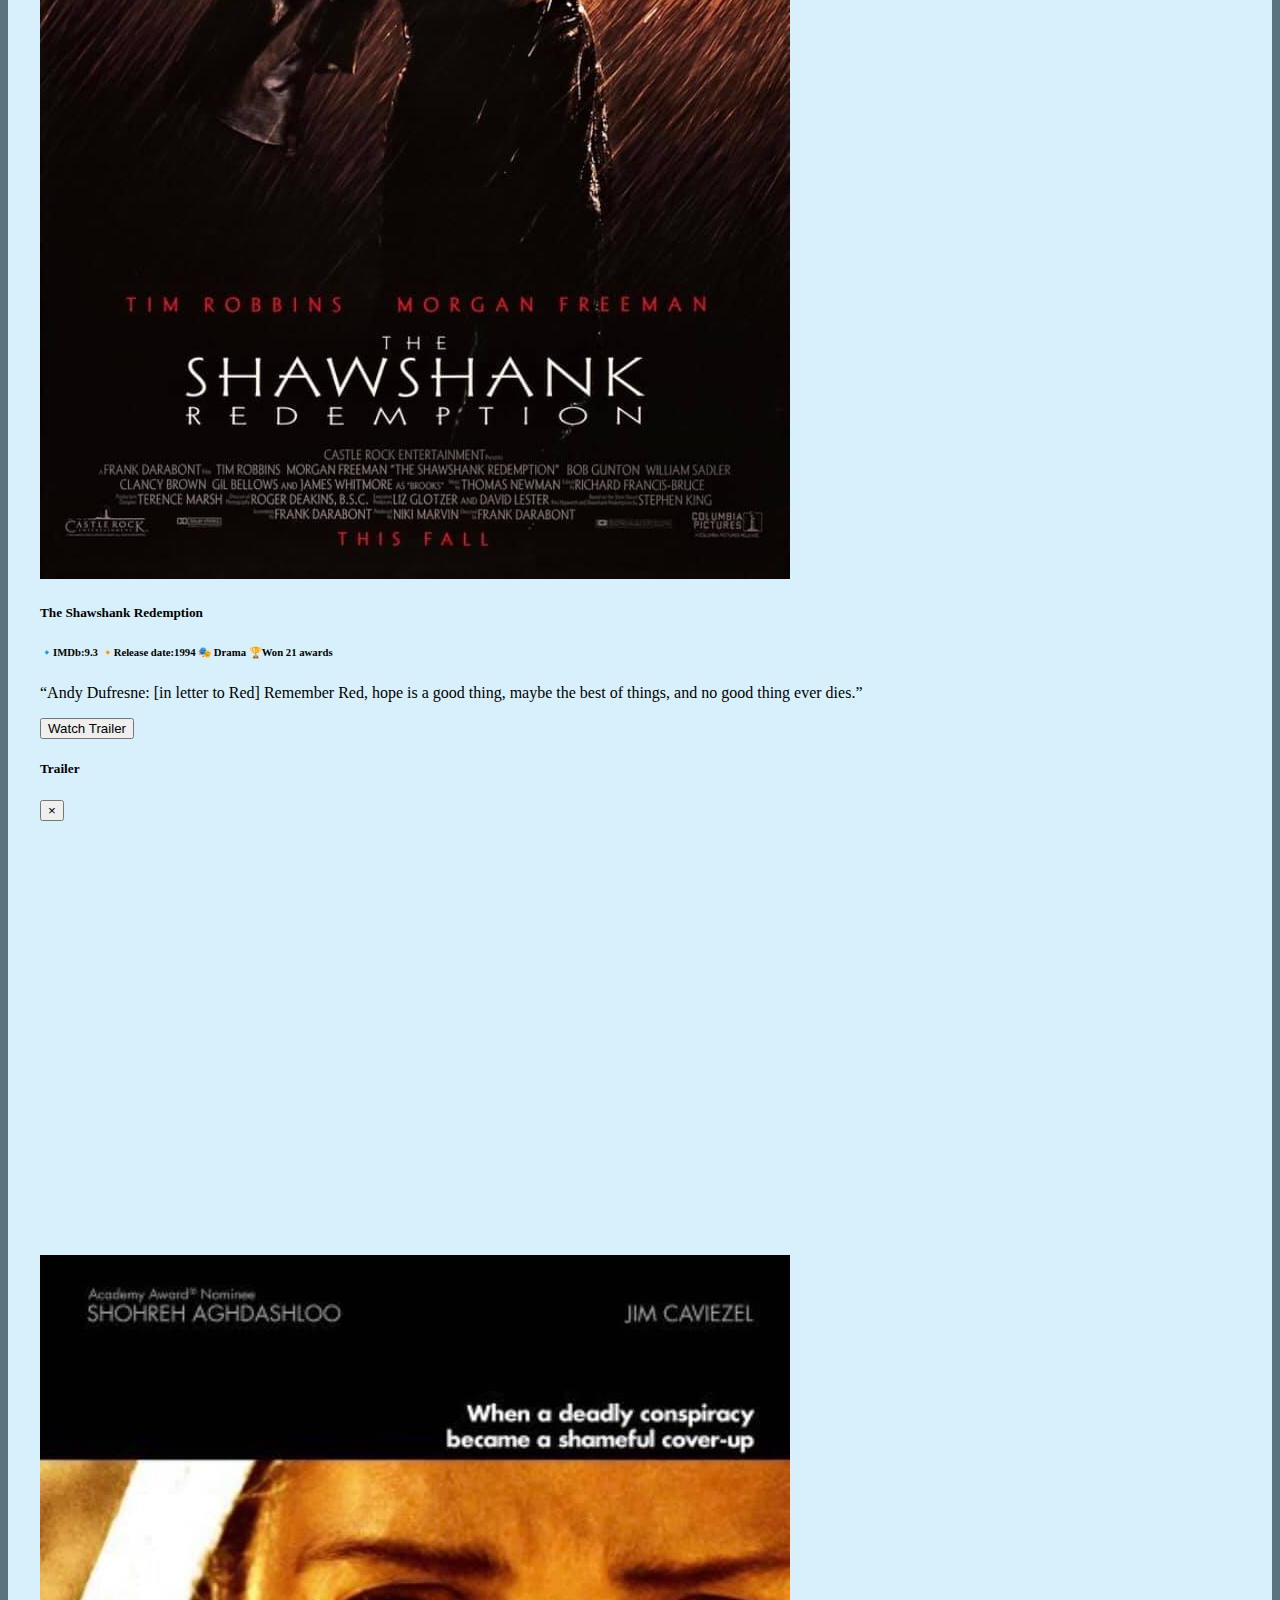
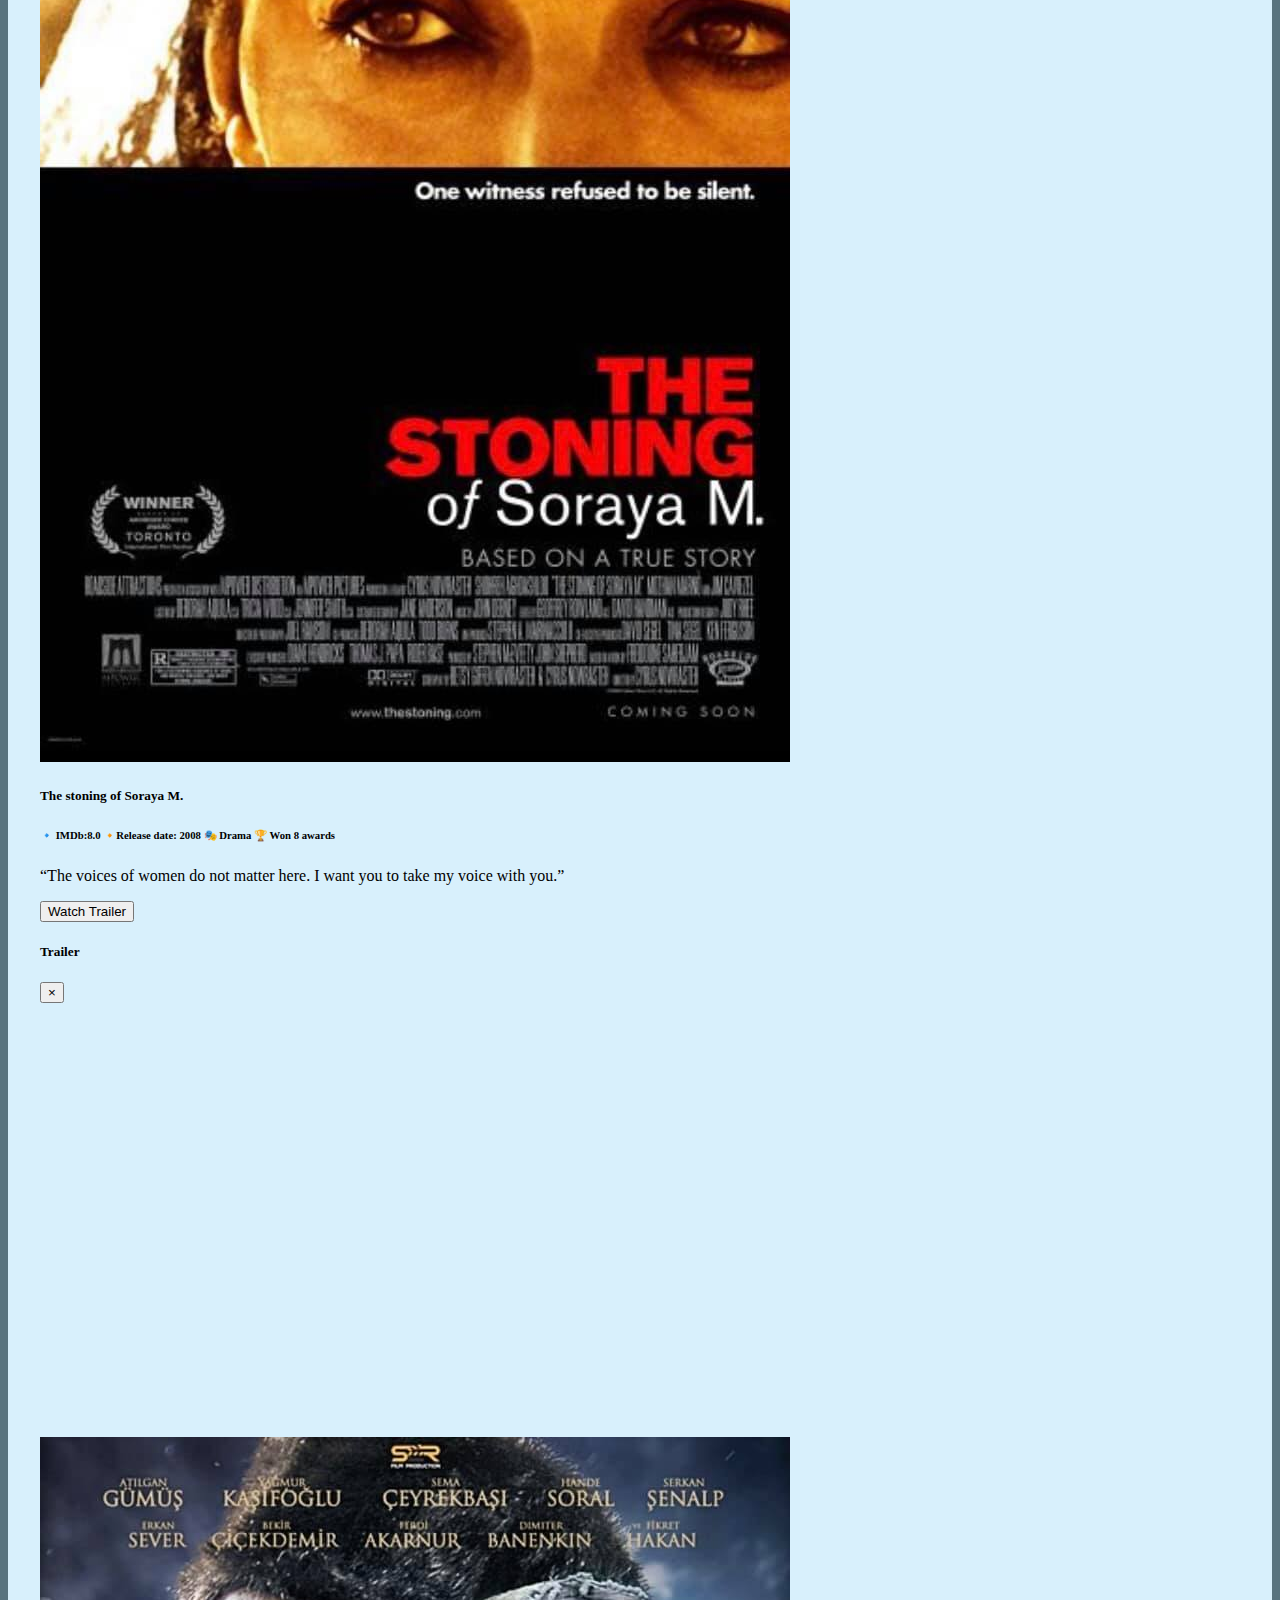
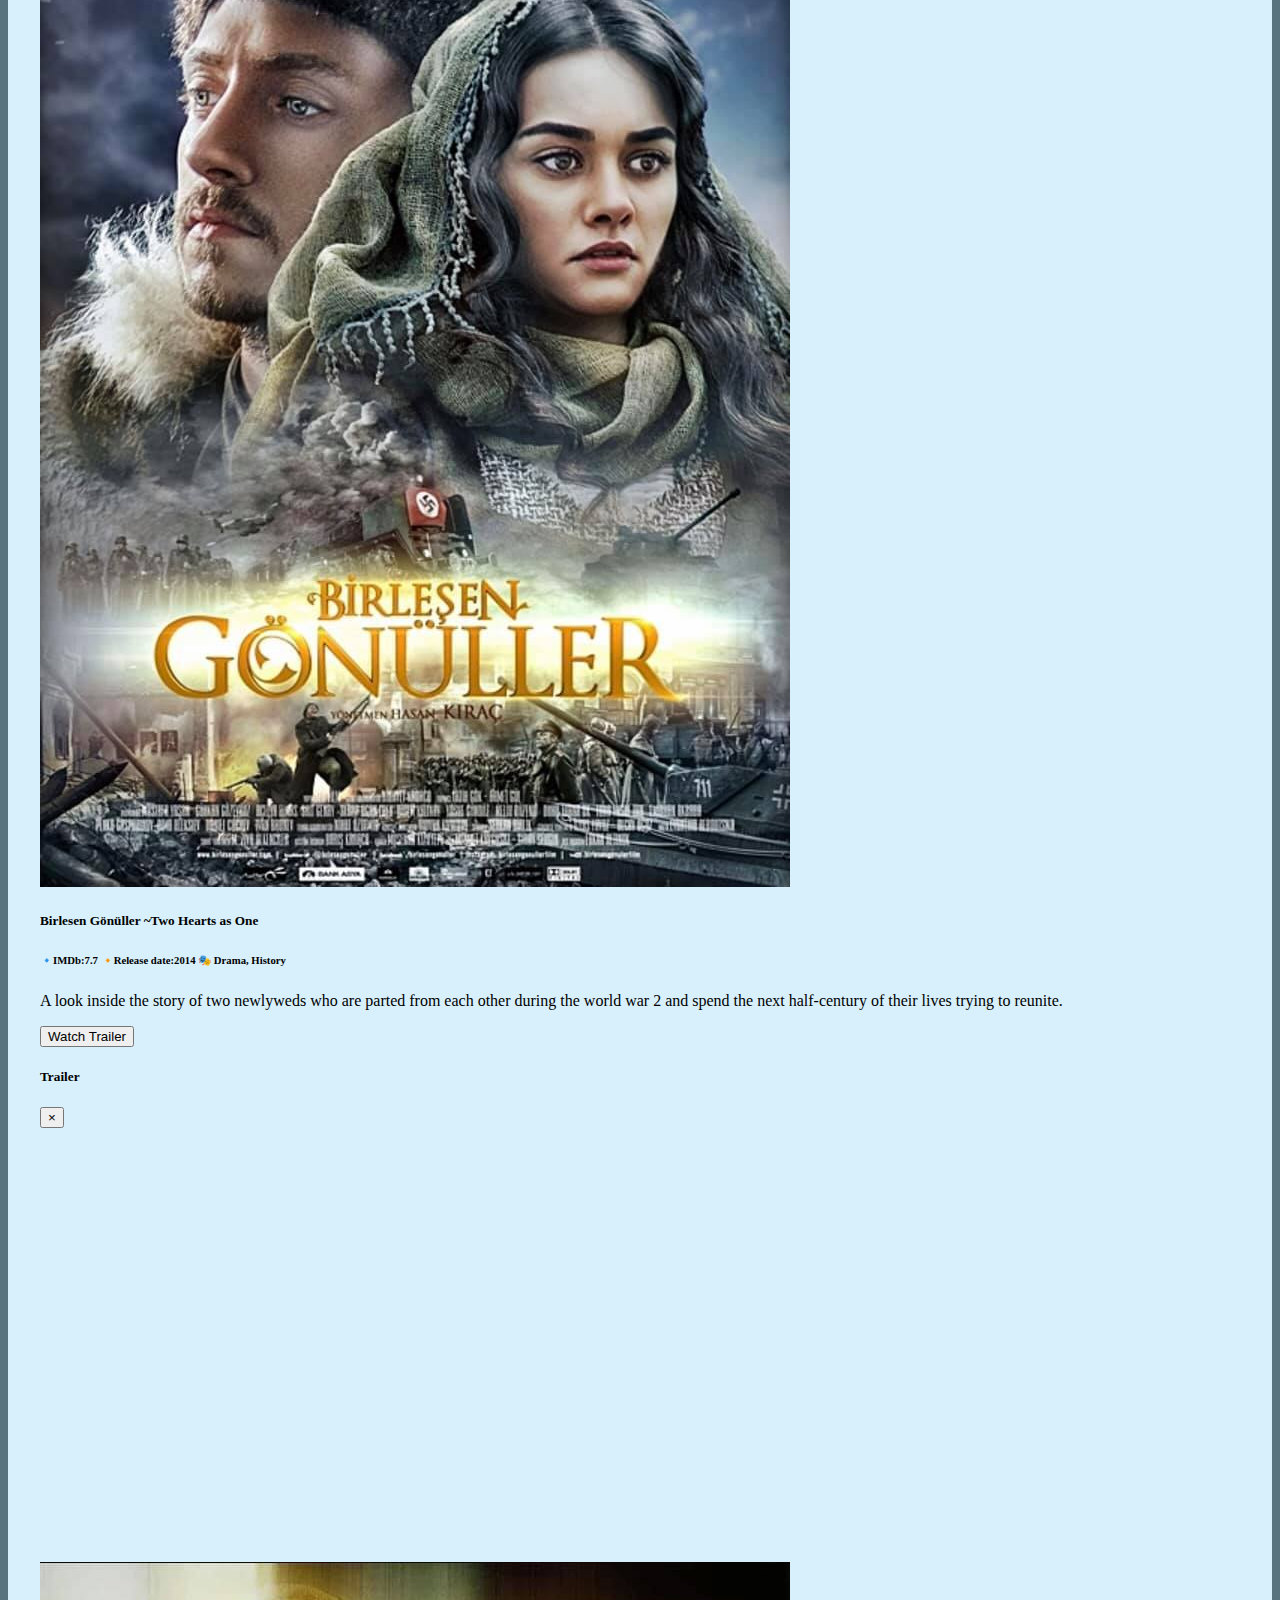
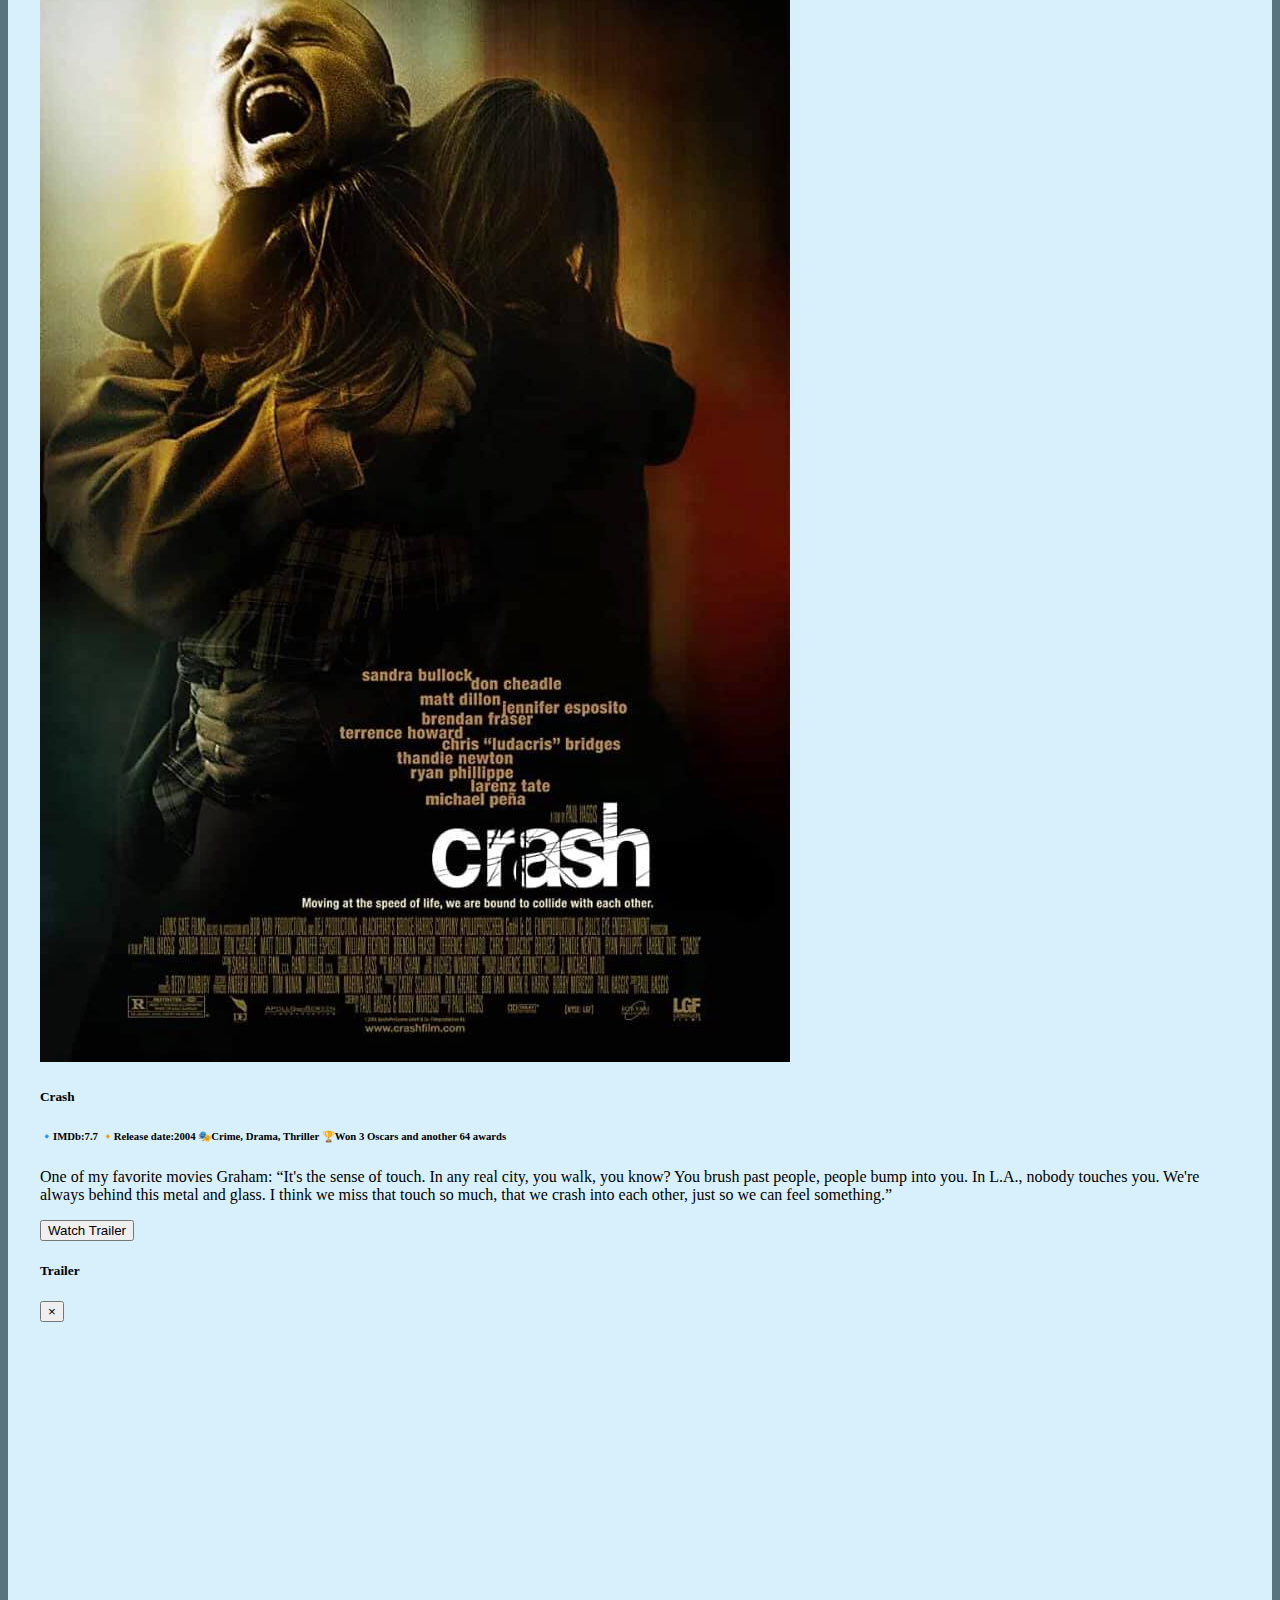
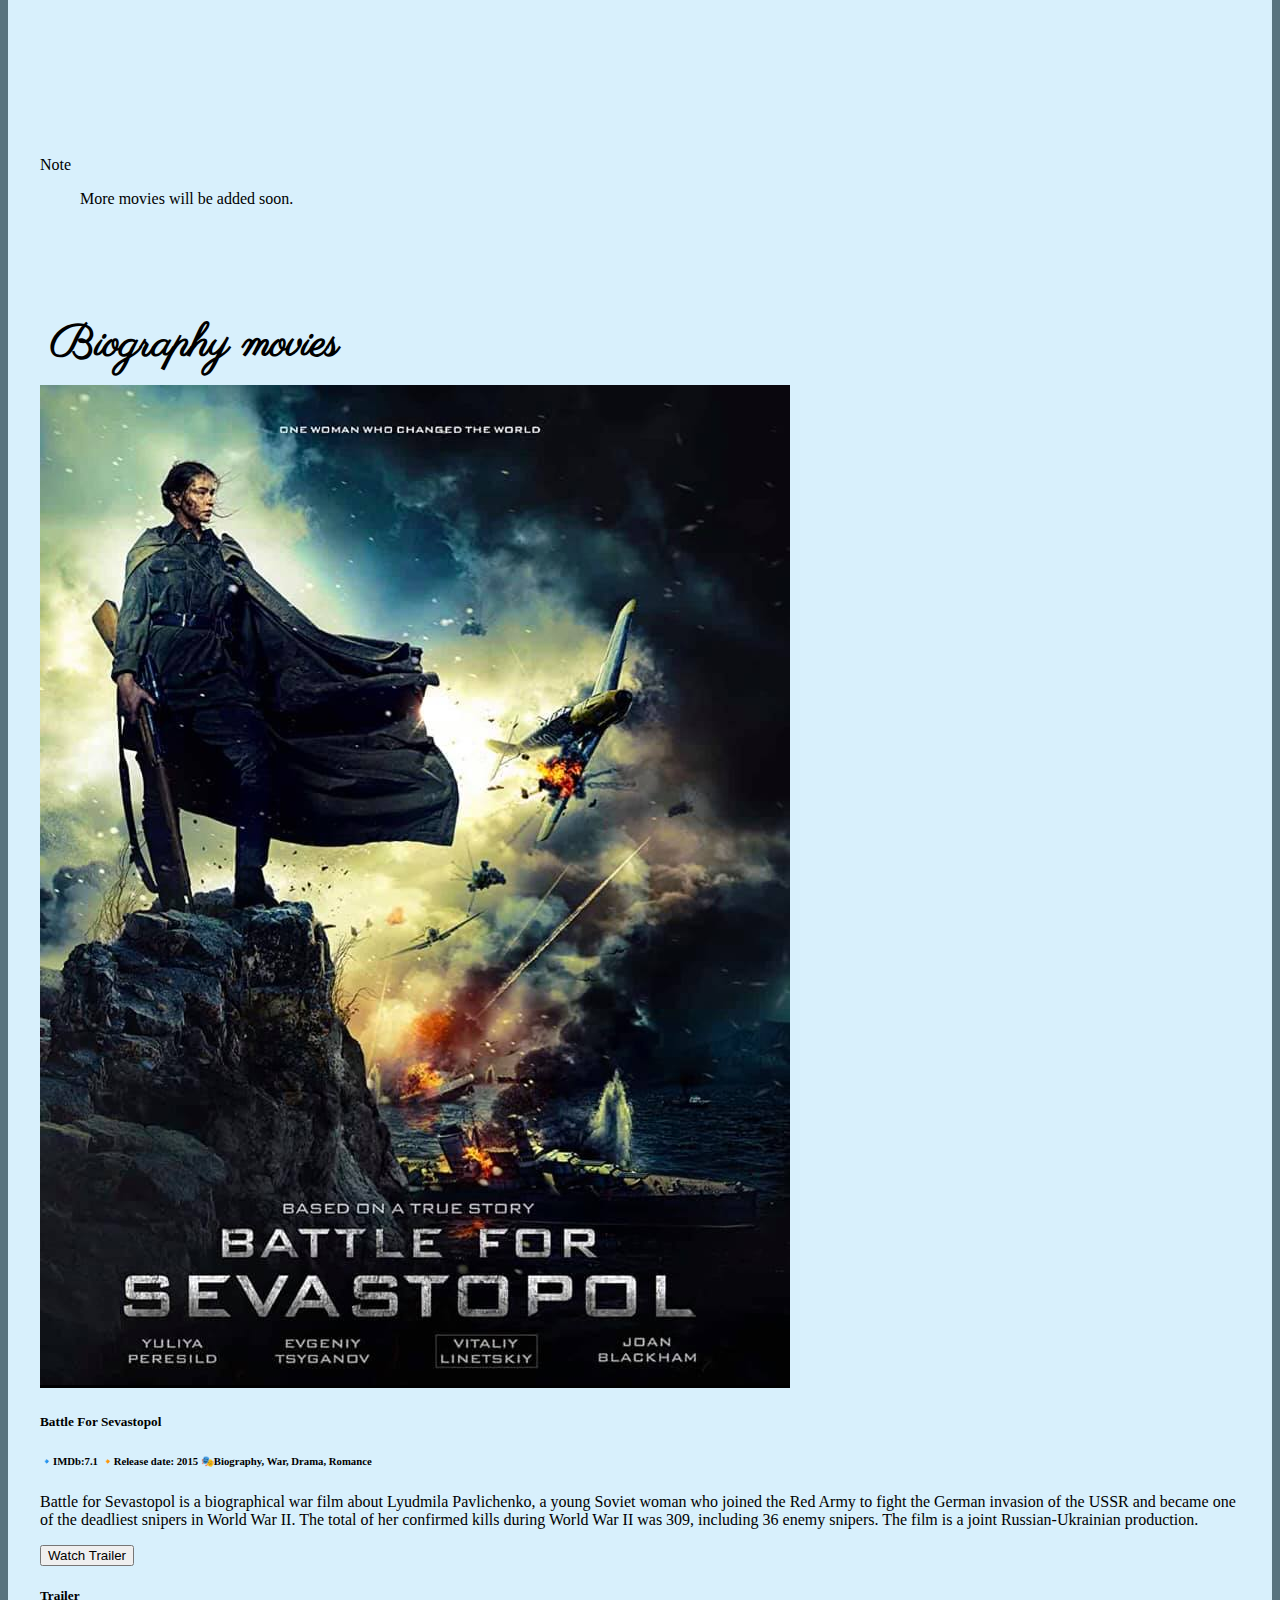
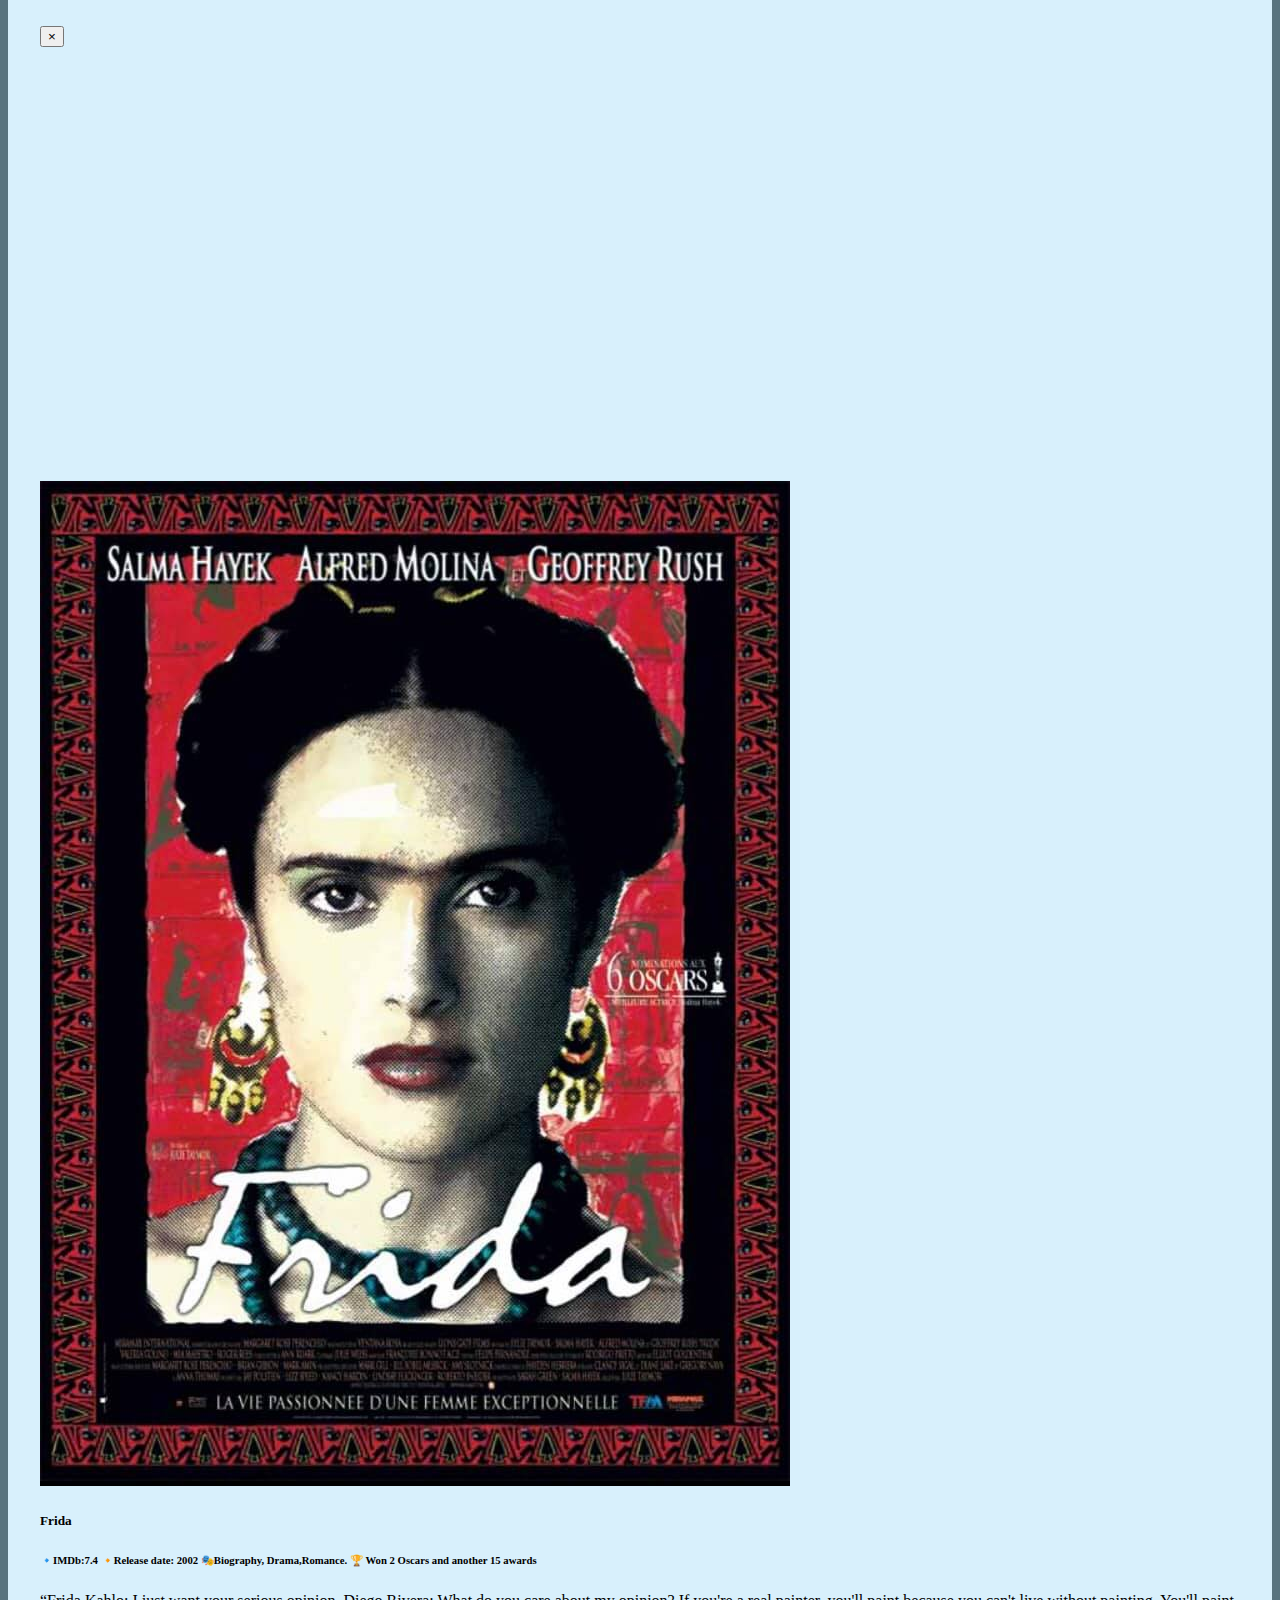
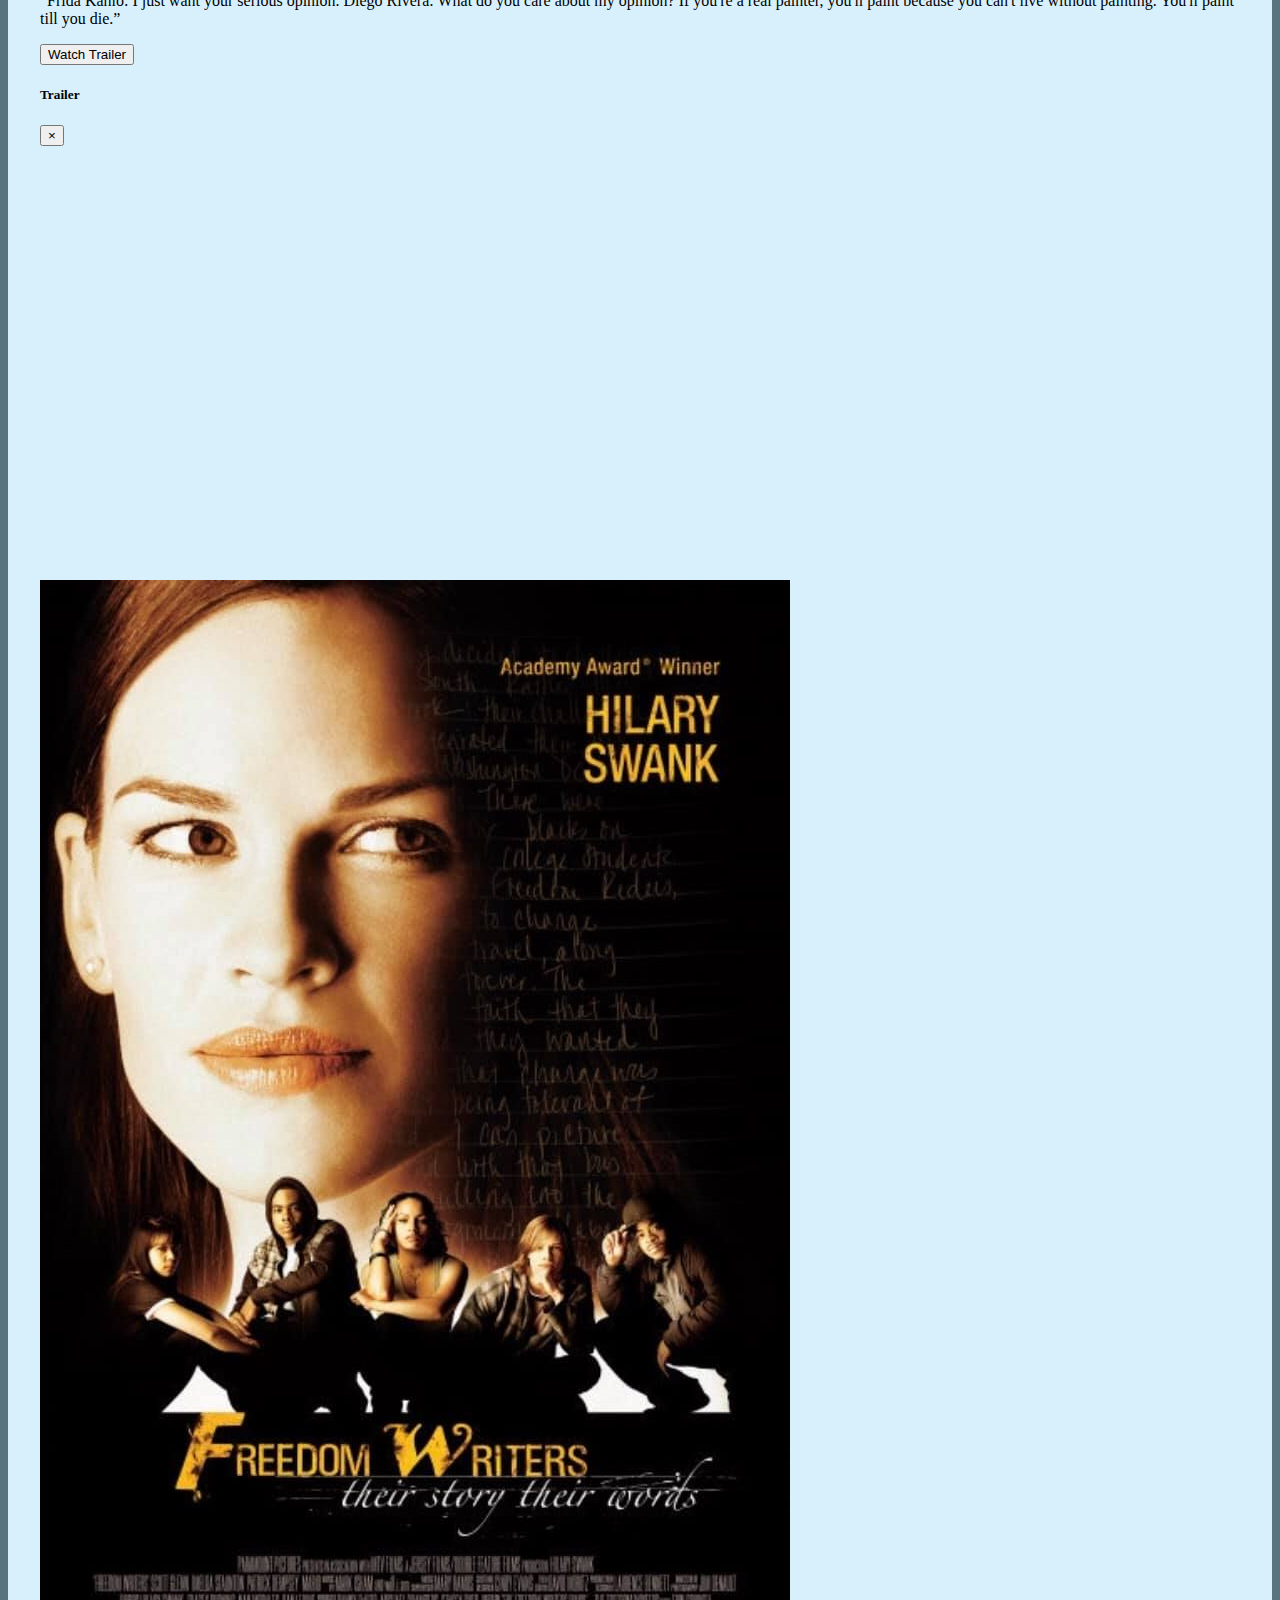
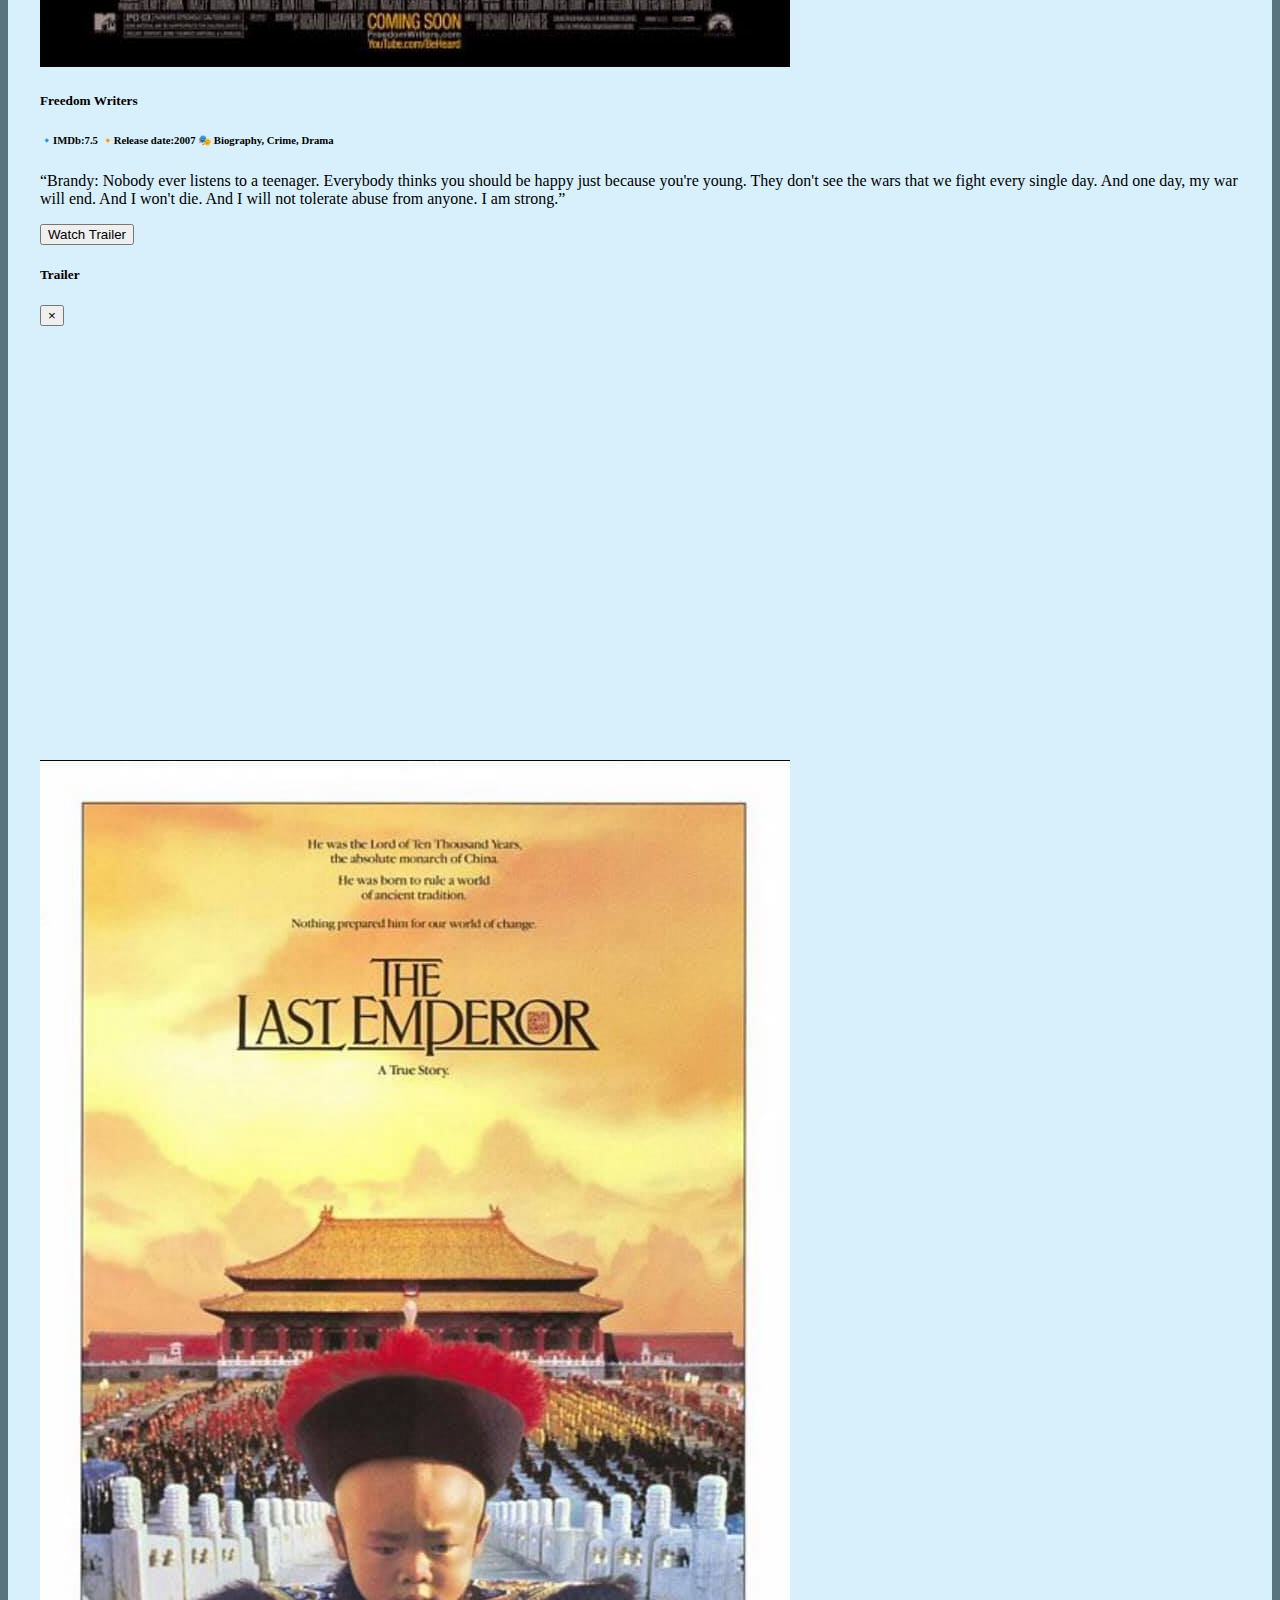
<file: 5-movie-advices.html>
<!doctype html>
<html lang="en">

<head>
    <!-- Required meta tags -->
    <meta charset="utf-8">
    <meta name="viewport" content="width=device-width, initial-scale=1, shrink-to-fit=no">

    <!-- Bootstrap CSS -->
    <link rel="stylesheet" href="https://cdn.jsdelivr.net/npm/bootstrap@4.6.0/dist/css/bootstrap.min.css"
        integrity="sha384-B0vP5xmATw1+K9KRQjQERJvTumQW0nPEzvF6L/Z6nronJ3oUOFUFpCjEUQouq2+l" crossorigin="anonymous">

    <link rel="stylesheet" href="./5-styles.css">
    <link rel="preconnect" href="https://fonts.gstatic.com">
    <link href="https://fonts.googleapis.com/css2?family=Oswald&family=Parisienne&display=swap" rel="stylesheet">
    <link rel="stylesheet" href="https://use.fontawesome.com/releases/v5.15.3/css/all.css"
    integrity="sha384-SZXxX4whJ79/gErwcOYf+zWLeJdY/qpuqC4cAa9rOGUstPomtqpuNWT9wdPEn2fk" crossorigin="anonymous">
    <link rel="shortcut icon" type="image/iso" href="./favicon_io/favicon.ico">
    <title>Movie Advices</title>
</head>

<body>
    <nav class="navbar navbar-expand-lg navbar-dark bg-dark">
        <a class="navbar-brand" href="./3-main.html">
            <img src="./img/IMG_0043.jpg" width="37" height="37" class="d-inline-block align-top logo" alt="logo">Moive
            advisor
            Zhivago</a>
        <button class="navbar-toggler" type="button" data-toggle="collapse" data-target="#navbarSupportedContent"
            aria-controls="navbarSupportedContent" aria-expanded="false" aria-label="Toggle navigation">
            <span class="navbar-toggler-icon"></span>
        </button>

        <div class="collapse navbar-collapse" id="navbarSupportedContent">
            <ul class="navbar-nav mr-auto">
                <li class="nav-item">
                    <a class="nav-link" href="./3-main.html">Home </a>
                </li>
                <li class="nav-item">
                  <p class="nav-link" class="btn btn-primary" data-toggle="modal" data-target="#ModalAbout" style="margin: 0;">About Us</p>
                  <!-- Modal -->
                  <div class="modal fade" id="ModalAbout" tabindex="-1" aria-labelledby="ModalAboutlLabel" aria-hidden="true">
                    <div class="modal-dialog modal-dialog-scrollable">
                      <div class="modal-content">
                        <div class="modal-header">
                          <h5 class="modal-title" id="ModalAboutLabel">About Us</h5>
                          <button type="button" class="close" data-dismiss="modal" aria-label="Close">
                            <span aria-hidden="true">&times;</span>
                          </button>
                        </div>
                        <div class="modal-body">
                            <p>
                            This website is created to advise movies and Tv series. Posters, photos & videos related to films will be published with quoters, trivia, IMDb rating and genres. <br>
                            <br>
                            This website is developed after getting experienced on a facebook page.
                            If you want to get notified about new posts, please like and follow <a href="https://www.facebook.com/Movie-advisor-Zhivago-106438127825697/?ref=page_internal" target="_blank" class="tooltip-test" title="Movie advisor Zhivago">our page on facebook</a>. <br>
                            <br>
                            The admin of both, the website and the facebook page, is <b>Anar Mamedovi</b>. You can contact him via Movie advisor Zhivago's facebook page. <br>
                            <br>
                            If you have any article related to movies and tv series feel free to send us in order to publish it on our page. <samp style="color: red;">  &#9829; &#128149; &#9829;
                            </samp> 
                        </p> 
                        </div>
                        <div class="modal-footer">
                          <button type="button" class="btn btn-secondary" data-dismiss="modal">Close</button>
                        </div>
                      </div>
                    </div>
                  </div>
                </li>
                <li class="nav-item">
                    <a class="nav-link" href="./index.html">Sign Out</a>
                </li>
            </ul>
            <form class="form-inline my-2 my-lg-0">
                <input class="form-control mr-sm-2" type="search" placeholder="Search" aria-label="Search">
                <button class="btn btn-outline-secondary my-2 my-sm-0" type="submit">Search</button>
            </form>
        </div>
    </nav>
    <div class="container">
        <div class="row">
            <div class="col">
                <h1>Movie Advices</h1>
                <nav>
                    <ul class="navi" id="ulu">
                        <a href="#Drama">
                            <li id="lil">Drama</li>
                        </a>
                        <a href="#Biography">
                            <li id="lil"> Biography</li>
                        </a>
                        <a href="#Comedy">
                            <li id="lil">Comedy</li>
                        </a>
                        <a href="#Documnetary">
                            <li id="lil">Documnetary</li>
                        </a>
                    </ul>
                </nav>
                <h6>* Click on the posters to find out more about the movies.</h6>
            </div>
        </div>
        <div class="row ">
            <div class="col jumbotron" id="Drama">
                <h2>Drama movies</h2>
                <div class="row row-cols-1 row-cols-md-3">
                    <div class="col mb-4">
                        <div class="card">
                            <img src="./img/Still-Alice.jpg" class="card-img-top" alt="..." class="btn btn-link"
                                data-toggle="collapse" data-target="#amosakeci1" aria-expanded="false"
                                aria-controls="amosakeci1">
                            <div class="card-body collapse" id="amosakeci1">
                                <h5 class="card-title">Still Alice</h5>
                                <h6>🔹IMDb: 7.5 🔸released date: 2014
                                    🎭 Drama</h6>
                                <p>
                                    “I used to be someone who knew a lot. No one asks for my opinion or advice anymore.
                                    I miss that. I used to be curious and independent and confident. I miss being sure
                                    of things. There's no peace in being unsure of everything all the time. I miss doing
                                    everything easily. I miss being a part of what's happening. I miss feeling wanted. I
                                    miss my life and my family.”
                                </p>
                                <!-- Button trigger modal -->
                <button type="button" class="btn btn-primary btn-sm" data-toggle="modal" data-target="#Modal1">
                    <i class="far fa-play-circle"></i> Watch Trailer
                  </button>
  
                  <!-- Modal -->
                  <div class="modal fade" id="Modal1" tabindex="-1" aria-labelledby="Modal1lLabel" aria-hidden="true">
                    <div class="modal-dialog  modal-lg"">
        <div class=" modal-content">
                      <div class="modal-header">
                        <h5 class="modal-title" id="Modal1Label">Trailer</h5>
                        <button type="button" class="close" data-dismiss="modal" aria-label="Close">
                          <span aria-hidden="true">&times;</span>
                        </button>
                      </div>
                      <div class="modal-body">
                        <iframe width="765" height="430" src="https://www.youtube.com/embed/ZrXrZ5iiR0o" title="YouTube video player" frameborder="0" allow="accelerometer; autoplay; clipboard-write; encrypted-media; gyroscope; picture-in-picture" allowfullscreen></iframe>
                      </div>
                    </div>
                  </div>
                </div>
                            </div>
                        </div>
                    </div>
                    <div class="col mb-4">
                        <div class="card">
                            <img src="./img/shawshank.jpg" class="card-img-top" alt="..." class="btn btn-link"
                                data-toggle="collapse" data-target="#amosakeci2" aria-expanded="false"
                                aria-controls="amosakeci2">
                            <div class="card-body collapse" id="amosakeci2">
                                <h5 class="card-title"> The Shawshank Redemption </h5>
                                <h6>🔹IMDb:9.3 🔸Release date:1994
                                    🎭 Drama
                                    🏆Won 21 awards</h6>
                                <p>
                                    “Andy Dufresne: [in letter to Red] Remember Red, hope is a good thing, maybe the
                                    best of things, and no good thing ever dies.”
                                </p>
                                <!-- Button trigger modal -->
                <button type="button" class="btn btn-primary btn-sm" data-toggle="modal" data-target="#Modal2">
                    <i class="far fa-play-circle"></i> Watch Trailer
                  </button>
  
                  <!-- Modal -->
                  <div class="modal fade" id="Modal2" tabindex="-1" aria-labelledby="Modal2lLabel" aria-hidden="true">
                    <div class="modal-dialog  modal-lg"">
        <div class=" modal-content">
                      <div class="modal-header">
                        <h5 class="modal-title" id="Modal2Label">Trailer</h5>
                        <button type="button" class="close" data-dismiss="modal" aria-label="Close">
                          <span aria-hidden="true">&times;</span>
                        </button>
                      </div>
                      <div class="modal-body">
                          <iframe width="765" height="430" src="https://www.youtube.com/embed/NmzuHjWmXOc" title="YouTube video player" frameborder="0" allow="accelerometer; autoplay; clipboard-write; encrypted-media; gyroscope; picture-in-picture" allowfullscreen></iframe>
                      </div>
                    </div>
                  </div>
                </div>
                            </div>
                        </div>
                    </div>
                    <div class="col mb-4">
                        <div class="card">
                            <img src="./img/stoning of Soraya.jpg" class="card-img-top" alt="..." class="btn btn-link"
                                data-toggle="collapse" data-target="#amosakeci3" aria-expanded="false"
                                aria-controls="amosakeci3">
                            <div class="card-body collapse" id="amosakeci3">
                                <h5 class="card-title">The stoning of Soraya M. </h5>
                                <h6>🔹 IMDb:8.0 🔸Release date: 2008
                                    🎭 Drama
                                    🏆 Won 8 awards</h6>
                                <p>
                                    “The voices of women do not matter here. I want you to take my voice with you.”
                                </p>
                                <!-- Button trigger modal -->
                <button type="button" class="btn btn-primary btn-sm" data-toggle="modal" data-target="#Modal3">
                    <i class="far fa-play-circle"></i> Watch Trailer
                  </button>
  
                  <!-- Modal -->
                  <div class="modal fade" id="Modal3" tabindex="-1" aria-labelledby="Modal3lLabel" aria-hidden="true">
                    <div class="modal-dialog  modal-lg"">
        <div class=" modal-content">
                      <div class="modal-header">
                        <h5 class="modal-title" id="Modal3Label">Trailer</h5>
                        <button type="button" class="close" data-dismiss="modal" aria-label="Close">
                          <span aria-hidden="true">&times;</span>
                        </button>
                      </div>
                      <div class="modal-body">
                        <iframe width="765" height="430" src="https://www.youtube.com/embed/2sFvIBAcN3c" title="YouTube video player" frameborder="0" allow="accelerometer; autoplay; clipboard-write; encrypted-media; gyroscope; picture-in-picture" allowfullscreen></iframe>
                      </div>
                    </div>
                  </div>
                </div>
                            </div>
                        </div>
                    </div>
                    <div class="col mb-4">
                        <div class="card">
                            <img src="./img/birlesen gonuller.jpg" class="card-img-top" alt="..." class="btn btn-link"
                                data-toggle="collapse" data-target="#amosakeci4" aria-expanded="false"
                                aria-controls="amosakeci4">
                            <div class="card-body collapse" id="amosakeci4">
                                <h5 class="card-title">Birlesen Gönüller ~Two Hearts as One </h5>
                                <h6>🔹IMDb:7.7 🔸Release date:2014
                                    🎭 Drama, History</h6>
                                <p>
                                    A look inside the story of two newlyweds who are parted from each other during the
                                    world war 2 and spend the next half-century of their lives trying to reunite.
                                </p>
                                <!-- Button trigger modal -->
                <button type="button" class="btn btn-primary btn-sm" data-toggle="modal" data-target="#Modal4">
                    <i class="far fa-play-circle"></i> Watch Trailer
                  </button>
  
                  <!-- Modal -->
                  <div class="modal fade" id="Modal4" tabindex="-1" aria-labelledby="Modal4lLabel" aria-hidden="true">
                    <div class="modal-dialog  modal-lg"">
        <div class=" modal-content">
                      <div class="modal-header">
                        <h5 class="modal-title" id="Modal4Label">Trailer</h5>
                        <button type="button" class="close" data-dismiss="modal" aria-label="Close">
                          <span aria-hidden="true">&times;</span>
                        </button>
                      </div>
                      <div class="modal-body">
                        <iframe width="765" height="430" src="https://www.youtube.com/embed/i_I3uFPen1A" title="YouTube video player" frameborder="0" allow="accelerometer; autoplay; clipboard-write; encrypted-media; gyroscope; picture-in-picture" allowfullscreen></iframe>
                      </div>
                    </div>
                  </div>
                </div>
                            </div>
                        </div>
                    </div>
                    <div class="col mb-4">
                        <div class="card">
                            <img src="./img/crash.jpg" class="card-img-top" alt="..." class="btn btn-link"
                                data-toggle="collapse" data-target="#amosakeci5" aria-expanded="false"
                                aria-controls="amosakeci5">
                            <div class="card-body collapse" id="amosakeci5">
                                <h5 class="card-title">Crash</h5>
                                <h6>🔹IMDb:7.7 🔸Release date:2004
                                    🎭Crime, Drama, Thriller
                                    🏆Won 3 Oscars and another 64 awards</h6>
                                <p>
                                    One of my favorite movies
                                    Graham: “It's the sense of touch. In any real city, you walk, you know? You brush
                                    past people, people bump into you. In L.A., nobody touches you. We're always behind
                                    this metal and glass. I think we miss that touch so much, that we crash into each
                                    other, just so we can feel something.”
                                </p>
                                <!-- Button trigger modal -->
                <button type="button" class="btn btn-primary btn-sm" data-toggle="modal" data-target="#Modal5">
                    <i class="far fa-play-circle"></i> Watch Trailer
                  </button>
  
                  <!-- Modal -->
                  <div class="modal fade" id="Modal5" tabindex="-1" aria-labelledby="Modal5lLabel" aria-hidden="true">
                    <div class="modal-dialog  modal-lg"">
        <div class=" modal-content">
                      <div class="modal-header">
                        <h5 class="modal-title" id="Modal5Label">Trailer</h5>
                        <button type="button" class="close" data-dismiss="modal" aria-label="Close">
                          <span aria-hidden="true">&times;</span>
                        </button>
                      </div>
                      <div class="modal-body">
                        <iframe width="765" height="430" src="https://www.youtube.com/embed/DEJH0hEoHc4" title="YouTube video player" frameborder="0" allow="accelerometer; autoplay; clipboard-write; encrypted-media; gyroscope; picture-in-picture" allowfullscreen></iframe>
                      </div>
                    </div>
                  </div>
                </div>
                            </div>
                        </div>
                    </div>
                    <div class="card mb-4">
                        <div class="card-header">
                          Note
                        </div>
                        <div class="card-body">
                          <blockquote class="blockquote mb-0">
                            <p>More movies will be added soon.
                                <i class="fas fa-hourglass-half"></i>
                            </p>
                          </blockquote>
                        </div>
                      </div>
                </div>
            </div>
        </div>
        <div class="row ">
            <div class="col jumbotron" id="Biography">
                <h2>Biography movies</h2>
                <div class="row row-cols-1 row-cols-md-3">
                    <div class="col mb-4">
                        <div class="card">
                            <img src="./img/Battle for Sevastopol.jpg" class="card-img-top" alt="..." class="btn btn-link"
                                data-toggle="collapse" data-target="#amosakeci6" aria-expanded="false"
                                aria-controls="amosakeci6">
                            <div class="card-body collapse" id="amosakeci6">
                                <h5 class="card-title">Battle For Sevastopol</h5>
                                <h6>🔹IMDb:7.1 🔸Release date: 2015
                                    🎭Biography, War, Drama, Romance</h6>
                                <p>
                                    Battle for Sevastopol is a biographical war film about Lyudmila Pavlichenko, a young
                                    Soviet woman who joined the Red Army to fight the German invasion of the USSR and
                                    became one of the deadliest snipers in World War II. The total of her confirmed
                                    kills during World War II was 309, including 36 enemy snipers. The film is a joint
                                    Russian-Ukrainian production.
                                </p>
                                <!-- Button trigger modal -->
                <button type="button" class="btn btn-primary btn-sm" data-toggle="modal" data-target="#Modal6">
                    <i class="far fa-play-circle"></i> Watch Trailer
                  </button>
  
                  <!-- Modal -->
                  <div class="modal fade" id="Modal6" tabindex="-1" aria-labelledby="Modal6lLabel" aria-hidden="true">
                    <div class="modal-dialog  modal-lg"">
        <div class=" modal-content">
                      <div class="modal-header">
                        <h5 class="modal-title" id="Modal6Label">Trailer</h5>
                        <button type="button" class="close" data-dismiss="modal" aria-label="Close">
                          <span aria-hidden="true">&times;</span>
                        </button>
                      </div>
                      <div class="modal-body">
                        <iframe width="765" height="430" src="https://www.youtube.com/embed/hGOtJACoJcA" title="YouTube video player" frameborder="0" allow="accelerometer; autoplay; clipboard-write; encrypted-media; gyroscope; picture-in-picture" allowfullscreen></iframe>
                      </div>
                    </div>
                  </div>
                </div>
                            </div>
                        </div>
                    </div>
                    <div class="col mb-4">
                        <div class="card">
                            <img src="./img/Frida.jpg" class="card-img-top" alt="..." class="btn btn-link"
                                data-toggle="collapse" data-target="#amosakeci7" aria-expanded="false"
                                aria-controls="amosakeci7">
                            <div class="card-body collapse" id="amosakeci7">
                                <h5 class="card-title">Frida</h5>
                                <h6>🔹IMDb:7.4 🔸Release date: 2002
                                    🎭Biography, Drama,Romance.
                                    🏆 Won 2 Oscars and another 15 awards</h6>
                                <p>
                                    “Frida Kahlo: I just want your serious opinion.
                                    Diego Rivera: What do you care about my opinion? If you're a real painter, you'll
                                    paint because you can't live without painting. You'll paint till you die.”
                                </p>
                                <!-- Button trigger modal -->
                <button type="button" class="btn btn-primary btn-sm" data-toggle="modal" data-target="#Modal7">
                    <i class="far fa-play-circle"></i> Watch Trailer
                  </button>
  
                  <!-- Modal -->
                  <div class="modal fade" id="Modal7" tabindex="-1" aria-labelledby="Modal7lLabel" aria-hidden="true">
                    <div class="modal-dialog  modal-lg"">
        <div class=" modal-content">
                      <div class="modal-header">
                        <h5 class="modal-title" id="Modal7Label">Trailer</h5>
                        <button type="button" class="close" data-dismiss="modal" aria-label="Close">
                          <span aria-hidden="true">&times;</span>
                        </button>
                      </div>
                      <div class="modal-body">
                        <iframe width="765" height="430" src="https://www.youtube.com/embed/uOUzQYqba4Y" title="YouTube video player" frameborder="0" allow="accelerometer; autoplay; clipboard-write; encrypted-media; gyroscope; picture-in-picture" allowfullscreen></iframe>
                      </div>
                    </div>
                  </div>
                </div>
                            </div>
                        </div>
                    </div>
                    <div class="col mb-4">
                        <div class="card">
                            <img src="./img/Freedom writers.jpg" class="card-img-top" alt="..." class="btn btn-link"
                                data-toggle="collapse" data-target="#amosakeci8" aria-expanded="false"
                                aria-controls="amosakeci8">
                            <div class="card-body collapse" id="amosakeci8">
                                <h5 class="card-title">Freedom Writers</h5>
                                <h6>🔹IMDb:7.5 🔸Release date:2007
                                    🎭 Biography, Crime, Drama</h6>
                                <p>
                                    “Brandy: Nobody ever listens to a teenager. Everybody thinks you should be happy
                                    just because you're young. They don't see the wars that we fight every single day.
                                    And one day, my war will end. And I won't die. And I will not tolerate abuse from
                                    anyone. I am strong.”
                                </p>
                                <!-- Button trigger modal -->
                <button type="button" class="btn btn-primary btn-sm" data-toggle="modal" data-target="#Modal8">
                    <i class="far fa-play-circle"></i> Watch Trailer
                  </button>
  
                  <!-- Modal -->
                  <div class="modal fade" id="Modal8" tabindex="-1" aria-labelledby="Modal8lLabel" aria-hidden="true">
                    <div class="modal-dialog  modal-lg"">
        <div class=" modal-content">
                      <div class="modal-header">
                        <h5 class="modal-title" id="Modal8Label">Trailer</h5>
                        <button type="button" class="close" data-dismiss="modal" aria-label="Close">
                          <span aria-hidden="true">&times;</span>
                        </button>
                      </div>
                      <div class="modal-body">
                        <iframe width="765" height="430" src="https://www.youtube.com/embed/miz1V13QWsU" title="YouTube video player" frameborder="0" allow="accelerometer; autoplay; clipboard-write; encrypted-media; gyroscope; picture-in-picture" allowfullscreen></iframe>
                      </div>
                    </div>
                  </div>
                </div>
                            </div>
                        </div>
                    </div>
                    <div class="col mb-4">
                        <div class="card">
                            <img src="./img/the last emperor.jpg" class="card-img-top" alt="..." class="btn btn-link"
                                data-toggle="collapse" data-target="#amosakeci9" aria-expanded="false"
                                aria-controls="amosakeci9">
                            <div class="card-body collapse" id="amosakeci9">
                                <h5 class="card-title">The Last Emperor</h5>
                                <h6>🔹IMDb: 7.7 🔸Release date:1987
                                    🎭 Biography, Drama, History.
                                    🏆Won 9 Oscars and another 51 awards.</h6>
                                <p>
                                    Reginald Fleming 'R.J.' Johnston: “The Emperor has been a prisoner in his own palace
                                    since the day that he was crowned, and has remained a prisoner since he abdicated.
                                    But now he's growing up, he may wonder why he's the only person in China who may not
                                    walk out of his own front door. I think the Emperor is the loneliest boy on Earth.”
                                </p>
                                <!-- Button trigger modal -->
                <button type="button" class="btn btn-primary btn-sm" data-toggle="modal" data-target="#Modal9">
                    <i class="far fa-play-circle"></i> Watch Trailer
                  </button>
  
                  <!-- Modal -->
                  <div class="modal fade" id="Modal9" tabindex="-1" aria-labelledby="Modal9lLabel" aria-hidden="true">
                    <div class="modal-dialog  modal-lg"">
        <div class=" modal-content">
                      <div class="modal-header">
                        <h5 class="modal-title" id="Modal9Label">Trailer</h5>
                        <button type="button" class="close" data-dismiss="modal" aria-label="Close">
                          <span aria-hidden="true">&times;</span>
                        </button>
                      </div>
                      <div class="modal-body">
                        <iframe width="765" height="430" src="https://www.youtube.com/embed/A4cH6g1wD5g" title="YouTube video player" frameborder="0" allow="accelerometer; autoplay; clipboard-write; encrypted-media; gyroscope; picture-in-picture" allowfullscreen></iframe>
                      </div>
                    </div>
                  </div>
                </div>
                            </div>
                        </div>
                    </div>
                    <div class="col mb-4">
                        <div class="card">
                            <img src="./img/hotel Rwanda.jpg" class="card-img-top" alt="..." class="btn btn-link"
                                data-toggle="collapse" data-target="#amosakeci10" aria-expanded="false"
                                aria-controls="amosakeci10">
                            <div class="card-body collapse" id="amosakeci10">
                                <h5 class="card-title">Hotel Rwanda</h5>
                                <h6>🔹IMDb:8.1 🔸Release date:2004
                                    🎭 Biography, Drama, History, War
                                    🏆Won 17 awards</h6>
                                <p>
                                    Jack: “[after Paul thanks him for shooting footage of the genocide] I think if
                                    people see this footage, they'll say Oh, my God, that's horrible. And then they'll
                                    go on eating their dinners.”
                                    Plot: Paul Rusesabagina, a hotel manager, houses over a thousand Tutsi refugees
                                    during their struggle against the Hutu militia in Rwanda, Africa.
                                </p>
                                <!-- Button trigger modal -->
                <button type="button" class="btn btn-primary btn-sm" data-toggle="modal" data-target="#Modal10">
                    <i class="far fa-play-circle"></i> Watch Trailer
                  </button>
  
                  <!-- Modal -->
                  <div class="modal fade" id="Modal10" tabindex="-1" aria-labelledby="Modal10lLabel" aria-hidden="true">
                    <div class="modal-dialog  modal-lg"">
        <div class=" modal-content">
                      <div class="modal-header">
                        <h5 class="modal-title" id="Modal10Label">Trailer</h5>
                        <button type="button" class="close" data-dismiss="modal" aria-label="Close">
                          <span aria-hidden="true">&times;</span>
                        </button>
                      </div>
                      <div class="modal-body">
                        <iframe width="765" height="430" src="https://www.youtube.com/embed/4dd8rX5Dy_Q" title="YouTube video player" frameborder="0" allow="accelerometer; autoplay; clipboard-write; encrypted-media; gyroscope; picture-in-picture" allowfullscreen></iframe>
                      </div>
                    </div>
                  </div>
                </div>
                            </div>
                        </div>
                    </div>
                    <div class="card mb-4">
                        <div class="card-header">
                          Note
                        </div>
                        <div class="card-body">
                          <blockquote class="blockquote mb-0">
                            <p>More movies will be added soon.
                                <i class="fas fa-hourglass-half"></i>
                            </p>
                          </blockquote>
                        </div>
                      </div>
                </div>
            </div>
        </div>
        <div class="row ">
            <div class="col jumbotron" id="Comedy">
                <h2>Comedy movies</h2>
                <div class="row row-cols-1 row-cols-md-3">
                    <div class="col mb-4">
                        <div class="card">
                            <img src="./img/caucasian bridge.jpg" class="card-img-top" alt="..." class="btn btn-link"
                                data-toggle="collapse" data-target="#amosakeci11" aria-expanded="false"
                                aria-controls="amosakeci11">
                            <div class="card-body collapse" id="amosakeci11">
                                <h5 class="card-title">Кавказская пленница ~ Kidnapping Caucassian Style </h5>
                                <h6>🔹IMDb:8.4 🔸Release date:1967
                                    🎭 Adventure, Comedy, Romance</h6>
                                <p>
                                    In this comic story, a young student Shurik travels to the Caucasus in search of
                                    native legends and folklore. Fooled by the corrupt local governor, he helps him to
                                    kidnap a beautiful young girl, but soon realizes what he's done and starts searching
                                    for the girl of his dreams.
                                </p>
                                <!-- Button trigger modal -->
                <button type="button" class="btn btn-primary btn-sm" data-toggle="modal" data-target="#Modal11">
                    <i class="far fa-play-circle"></i> Watch Trailer
                  </button>
  
                  <!-- Modal -->
                  <div class="modal fade" id="Modal11" tabindex="-1" aria-labelledby="Modal11lLabel" aria-hidden="true">
                    <div class="modal-dialog  modal-lg"">
        <div class=" modal-content">
                      <div class="modal-header">
                        <h5 class="modal-title" id="Modal11Label">Trailer</h5>
                        <button type="button" class="close" data-dismiss="modal" aria-label="Close">
                          <span aria-hidden="true">&times;</span>
                        </button>
                      </div>
                      <div class="modal-body">
                        <iframe width="765" height="430" src="https://www.youtube.com/embed/IeFjeqF-lKU?" title="YouTube video player" frameborder="0" allow="accelerometer; autoplay; clipboard-write; encrypted-media; gyroscope; picture-in-picture" allowfullscreen></iframe>
                      </div>
                    </div>
                  </div>
                </div>
                            </div>
                        </div>
                    </div>
                    <div class="col mb-4">
                        <div class="card">
                            <img src="./img/bon dieu.jpg" class="card-img-top" alt="..." class="btn btn-link"
                                data-toggle="collapse" data-target="#amosakeci12" aria-expanded="false"
                                aria-controls="amosakeci12">
                            <div class="card-body collapse" id="amosakeci12">
                                <h5 class="card-title">Qu'esr-ce Qu'on A Fait Au Bon Dieu? ~ Serial (Bad) Weddings</h5>
                                <h6>🔹IMDb:7.0 🔸Release date: 2014
                                    🎭Comedy
                                    🏆 Won 2 awards</h6>
                                <p>
                                    A Catholic French couple sees their life upside down when their four daughters get
                                    married to men of different religion and origins.
                                </p>
                                <!-- Button trigger modal -->
                <button type="button" class="btn btn-primary btn-sm" data-toggle="modal" data-target="#Modal12">
                    <i class="far fa-play-circle"></i> Watch Trailer
                  </button>
  
                  <!-- Modal -->
                  <div class="modal fade" id="Modal12" tabindex="-1" aria-labelledby="Modal12lLabel" aria-hidden="true">
                    <div class="modal-dialog  modal-lg"">
        <div class=" modal-content">
                      <div class="modal-header">
                        <h5 class="modal-title" id="Modal12Label">Trailer</h5>
                        <button type="button" class="close" data-dismiss="modal" aria-label="Close">
                          <span aria-hidden="true">&times;</span>
                        </button>
                      </div>
                      <div class="modal-body">
                        <iframe width="765" height="430" src="https://www.youtube.com/embed/IbyLWzBLLf8?" title="YouTube video player" frameborder="0" allow="accelerometer; autoplay; clipboard-write; encrypted-media; gyroscope; picture-in-picture" allowfullscreen></iframe>
                      </div>
                    </div>
                  </div>
                </div>
                            </div>
                        </div>
                    </div>
                    <div class="col mb-4">
                        <div class="card">
                            <img src="./img/mucize.jpg" class="card-img-top" alt="..." class="btn btn-link"
                                data-toggle="collapse" data-target="#amosakeci13" aria-expanded="false"
                                aria-controls="amosakeci13">
                            <div class="card-body collapse" id="amosakeci13">
                                <h5 class="card-title">Mucize</h5>
                                <h6>🔹IMDb:7.7 🔸Release date:2015
                                    🎭 Comedy, Drama, Romance</h6>
                                <p>
                                    “Set in the 1960s a school teacher is transferred from the city to a remote mountain
                                    village in Turkey against the wishes of his family. After having a long journey he
                                    reachs his destination. When he arrives, he discovers that not only is the village
                                    impoverished and lacking most modern conveniences, but doesn't even have a school.
                                    Initially it seems that the movie is centered on the school teacher, Mahir. It
                                    doesn't take much time to realize that the film is actually about the village and
                                    the villagers their culture and traditions, their humility, their problems.”
                                </p>
                                <!-- Button trigger modal -->
                <button type="button" class="btn btn-primary btn-sm" data-toggle="modal" data-target="#Modal13">
                    <i class="far fa-play-circle"></i> Watch Trailer
                  </button>
  
                  <!-- Modal -->
                  <div class="modal fade" id="Modal13" tabindex="-1" aria-labelledby="Modal13lLabel" aria-hidden="true">
                    <div class="modal-dialog  modal-lg"">
        <div class=" modal-content">
                      <div class="modal-header">
                        <h5 class="modal-title" id="Modal13Label">Trailer</h5>
                        <button type="button" class="close" data-dismiss="modal" aria-label="Close">
                          <span aria-hidden="true">&times;</span>
                        </button>
                      </div>
                      <div class="modal-body">
                        <iframe width="765" height="430" src="https://www.youtube.com/embed/Ul2KjS2GBgw?start=10" title="YouTube video player" frameborder="0" allow="accelerometer; autoplay; clipboard-write; encrypted-media; gyroscope; picture-in-picture" allowfullscreen></iframe>
                      </div>
                    </div>
                  </div>
                </div>
                            </div>
                        </div>
                    </div>
                    <div class="col mb-4">
                        <div class="card">
                            <img src="./img/Knives out.jpg" class="card-img-top" alt="..." class="btn btn-link"
                                data-toggle="collapse" data-target="#amosakeci14" aria-expanded="false"
                                aria-controls="amosakeci14">
                            <div class="card-body collapse" id="amosakeci14">
                                <h5 class="card-title">Knives Out</h5>
                                <h6>🔹IMDb: 7.9 🔸Release date:2019
                                    🎭 Comedy, Crime, Drama, Mystery, Thriller
                                    🏆Won 45 awards</h6>
                                <p>
                                    Wealthy mystery novelist Harlan Thrombey invites his family to his Massachusetts
                                    mansion for his 85th birthday party. The next morning, Harlan's housekeeper Fran
                                    finds him dead, with his throat slit. The police believe it was suicide, but an
                                    anonymous party pays private eye Benoit Blanc to investigate.
                                </p>
                                <!-- Button trigger modal -->
                <button type="button" class="btn btn-primary btn-sm" data-toggle="modal" data-target="#Modal14">
                    <i class="far fa-play-circle"></i> Watch Trailer
                  </button>
  
                  <!-- Modal -->
                  <div class="modal fade" id="Modal14" tabindex="-1" aria-labelledby="Modal14lLabel" aria-hidden="true">
                    <div class="modal-dialog  modal-lg"">
        <div class=" modal-content">
                      <div class="modal-header">
                        <h5 class="modal-title" id="Modal14Label">Trailer</h5>
                        <button type="button" class="close" data-dismiss="modal" aria-label="Close">
                          <span aria-hidden="true">&times;</span>
                        </button>
                      </div>
                      <div class="modal-body">
                        <iframe width="765" height="430"  src="https://www.youtube.com/embed/xi-1NchUqMA" title="YouTube video player" frameborder="0" allow="accelerometer; autoplay; clipboard-write; encrypted-media; gyroscope; picture-in-picture" allowfullscreen></iframe>
                      </div>
                    </div>
                  </div>
                </div>
                            </div>
                        </div>
                    </div>
                    <div class="col mb-4">
                        <div class="card">
                            <img src="./img/Crazy rich Asians.jpg" class="card-img-top" alt="..." class="btn btn-link"
                                data-toggle="collapse" data-target="#amosakeci15" aria-expanded="false"
                                aria-controls="amosakeci15">
                            <div class="card-body collapse" id="amosakeci15">
                                <h5 class="card-title">Crazy Rich Asians</h5>
                                <h6>🔹IMDb:6.9 🔸Reliase date:2018
                                    🎭Comedy, Drama, Romance
                                    🏆Won 12 awards</h6>
                                <p>
                                    As of October 2018, the film had grossed over $235 million worldwide, making it the
                                    highest-grossing romantic comedy in a decade.
                                </p>
                                <!-- Button trigger modal -->
                <button type="button" class="btn btn-primary btn-sm" data-toggle="modal" data-target="#Modal15">
                    <i class="far fa-play-circle"></i> Watch Trailer
                  </button>
  
                  <!-- Modal -->
                  <div class="modal fade" id="Modal15" tabindex="-1" aria-labelledby="Modal15lLabel" aria-hidden="true">
                    <div class="modal-dialog  modal-lg"">
        <div class=" modal-content">
                      <div class="modal-header">
                        <h5 class="modal-title" id="Modal15Label">Trailer</h5>
                        <button type="button" class="close" data-dismiss="modal" aria-label="Close">
                          <span aria-hidden="true">&times;</span>
                        </button>
                      </div>
                      <div class="modal-body">
                          <iframe width="765" height="430" src="https://www.youtube.com/embed/14ZHRBfpeNg" title="YouTube video player" frameborder="0" allow="accelerometer; autoplay; clipboard-write; encrypted-media; gyroscope; picture-in-picture" allowfullscreen></iframe>
                      </div>
                    </div>
                  </div>
                </div>
                            </div>
                        </div>
                    </div>
                    <div class="card mb-4">
                        <div class="card-header">
                          Note
                        </div>
                        <div class="card-body">
                          <blockquote class="blockquote mb-0">
                            <p>More movies will be added soon.
                                <i class="fas fa-hourglass-half"></i>
                            </p>
                          </blockquote>
                        </div>
                      </div>
                </div>
            </div>
        </div>
        <div class="row ">
            <div class="col jumbotron" id="Documnetary">
                <h2>Documnetary movies</h2>
                <div class="row row-cols-1 row-cols-md-3">
                    <div class="col mb-4">
                        <div class="card">
                            <img src="./img/baraka.jpg" class="card-img-top" alt="..." class="btn btn-link"
                                data-toggle="collapse" data-target="#amosakeci16" aria-expanded="false"
                                aria-controls="amosakeci16">
                            <div class="card-body collapse" id="amosakeci16">
                                <h5 class="card-title">Baraka</h5>
                                <h6>🔹 IMDb:8.6 🔸Release date:1992
                                    🎭 Documentary</h6>
                                <p>
                                    “A world beyond words.”
                                    Was filmed by a five person crew over a period of 14 months in 24 countries across 6
                                    continents.
                                    Baraka is an ancient Sufi word, which can be translated "as a blessing, or the
                                    breath, or the essence of life from which the evolutionary process unfolds."
                                </p>
                                <!-- Button trigger modal -->
                <button type="button" class="btn btn-primary btn-sm" data-toggle="modal" data-target="#Modal16">
                    <i class="far fa-play-circle"></i> Watch Trailer
                  </button>
  
                  <!-- Modal -->
                  <div class="modal fade" id="Modal16" tabindex="-1" aria-labelledby="Modal16lLabel" aria-hidden="true">
                    <div class="modal-dialog  modal-lg"">
        <div class=" modal-content">
                      <div class="modal-header">
                        <h5 class="modal-title" id="Modal16Label">Trailer</h5>
                        <button type="button" class="close" data-dismiss="modal" aria-label="Close">
                          <span aria-hidden="true">&times;</span>
                        </button>
                      </div>
                      <div class="modal-body">
                        <iframe width="765" height="430" src="https://www.youtube.com/embed/15NLms8Gyq0" title="YouTube video player" frameborder="0" allow="accelerometer; autoplay; clipboard-write; encrypted-media; gyroscope; picture-in-picture" allowfullscreen></iframe>
                      </div>
                    </div>
                  </div>
                </div>
                            </div>
                        </div>
                    </div>
                    <div class="col mb-4">
                        <div class="card">
                            <img src="./img/cosmos.jpg" class="card-img-top" alt="..." class="btn btn-link"
                                data-toggle="collapse" data-target="#amosakeci17" aria-expanded="false"
                                aria-controls="amosakeci17">
                            <div class="card-body collapse" id="amosakeci17">
                                <h5 class="card-title">Cosmos: A Spacetime Odyssey</h5>
                                <h6>🔹IMDb:9.3 🔸Release date:2014
                                    🎭 Documentary, Mini-Series</h6>
                                <p>
                                    An exploration of our discovery of the laws of nature and coordinates in space and
                                    time.
                                </p>
                                <!-- Button trigger modal -->
                <button type="button" class="btn btn-primary btn-sm" data-toggle="modal" data-target="#Modal17">
                    <i class="far fa-play-circle"></i> Watch Trailer
                  </button>
  
                  <!-- Modal -->
                  <div class="modal fade" id="Modal17" tabindex="-1" aria-labelledby="Modal17lLabel" aria-hidden="true">
                    <div class="modal-dialog  modal-lg"">
        <div class=" modal-content">
                      <div class="modal-header">
                        <h5 class="modal-title" id="Modal17Label">Trailer</h5>
                        <button type="button" class="close" data-dismiss="modal" aria-label="Close">
                          <span aria-hidden="true">&times;</span>
                        </button>
                      </div>
                      <div class="modal-body">
                        <iframe width="765" height="430" src="https://www.youtube.com/embed/vbu72k7SbbE" title="YouTube video player" frameborder="0" allow="accelerometer; autoplay; clipboard-write; encrypted-media; gyroscope; picture-in-picture" allowfullscreen></iframe>
                      </div>
                    </div>
                  </div>
                </div>
                            </div>
                        </div>
                    </div>
                    <div class="col mb-4">
                        <div class="card">
                            <img src="./img/food, INC.jpg" class="card-img-top" alt="..." class="btn btn-link"
                                data-toggle="collapse" data-target="#amosakeci18" aria-expanded="false"
                                aria-controls="amosakeci18">
                            <div class="card-body collapse" id="amosakeci18">
                                <h5 class="card-title">Food, INC.</h5>
                                <h6>🔹IMDb:7.8 🔸Release date:2009
                                    🎭 Documentary, News</h6>
                                <p>
                                    An unflattering look inside America's corporate controlled food industry.
                                </p>
                                <!-- Button trigger modal -->
                <button type="button" class="btn btn-primary btn-sm" data-toggle="modal" data-target="#Modal18">
                    <i class="far fa-play-circle"></i> Watch Trailer
                  </button>
  
                  <!-- Modal -->
                  <div class="modal fade" id="Modal18" tabindex="-1" aria-labelledby="Modal18lLabel" aria-hidden="true">
                    <div class="modal-dialog  modal-lg"">
        <div class=" modal-content">
                      <div class="modal-header">
                        <h5 class="modal-title" id="Modal18Label">Trailer</h5>
                        <button type="button" class="close" data-dismiss="modal" aria-label="Close">
                          <span aria-hidden="true">&times;</span>
                        </button>
                      </div>
                      <div class="modal-body">
                        <iframe width="765" height="430" src="https://www.youtube.com/embed/0z9DadeSsGw" title="YouTube video player" frameborder="0" allow="accelerometer; autoplay; clipboard-write; encrypted-media; gyroscope; picture-in-picture" allowfullscreen></iframe>
                      </div>
                    </div>
                  </div>
                </div>
                            </div>
                        </div>
                    </div>
                    <div class="col mb-4">
                        <div class="card">
                            <img src="./img/the coming war on china.jpg" class="card-img-top" alt="..." class="btn btn-link"
                                data-toggle="collapse" data-target="#amosakeci19" aria-expanded="false"
                                aria-controls="amosakeci19">
                            <div class="card-body collapse" id="amosakeci19">
                                <h5 class="card-title">The Coming War On China</h5>
                                <h6>🔹IMDb:7.0 🔸Release date:2016
                                    🎭 Documentary, History</h6>
                                <p>
                                    “The Coming War on China is John Pilger's 60th film for ITV. Pilger reveals what the
                                    news doesn't - that the United States and the world's second economic power, China
                                    (both nuclear armed) are on the road to war. Pilger's film is a warning and an
                                    inspiring story of resistance.”
                                </p>
                                <!-- Button trigger modal -->
                <button type="button" class="btn btn-primary btn-sm" data-toggle="modal" data-target="#Modal19">
                    <i class="far fa-play-circle"></i> Watch Trailer
                  </button>
  
                  <!-- Modal -->
                  <div class="modal fade" id="Modal19" tabindex="-1" aria-labelledby="Modal19lLabel" aria-hidden="true">
                    <div class="modal-dialog  modal-lg"">
        <div class=" modal-content">
                      <div class="modal-header">
                        <h5 class="modal-title" id="Modal19Label">Trailer</h5>
                        <button type="button" class="close" data-dismiss="modal" aria-label="Close">
                          <span aria-hidden="true">&times;</span>
                        </button>
                      </div>
                      <div class="modal-body">
                        <iframe width="765" height="430" src="https://www.youtube.com/embed/G3hbtM_NJ0s" title="YouTube video player" frameborder="0" allow="accelerometer; autoplay; clipboard-write; encrypted-media; gyroscope; picture-in-picture" allowfullscreen></iframe>
                      </div>
                    </div>
                  </div>
                </div>
                            </div>
                        </div>
                    </div>
                    <div class="col mb-4">
                        <div class="card">
                            <img src="./img/Afganistan.jpg" class="card-img-top" alt="..." class="btn btn-link"
                                data-toggle="collapse" data-target="#amosakeci20" aria-expanded="false"
                                aria-controls="amosakeci20">
                            <div class="card-body collapse" id="amosakeci20">
                                <h5 class="card-title">Afghanistan: The Great Game</h5>
                                <h6>🔹IMDb:7.7 🔸Release date:2012
                                    🎭 Documentary, Mini-Series</h6>
                                <p>
                                    Politician and filmmaker Rony Stewart hosts this documentary look at the recent
                                    history of Afghanistan, a nation wracked by foreign invasions and war.
                                </p>
                            </div>
                        </div>
                    </div>
                    <div class="card mb-4">
                        <div class="card-header">
                          Note
                        </div>
                        <div class="card-body">
                          <blockquote class="blockquote mb-0">
                            <p>More movies will be added soon.
                                <i class="fas fa-hourglass-half"></i>
                            </p>
                          </blockquote>
                        </div>
                      </div>
                </div>
            </div>
        </div>
    </div>


<footer>
  <div class="cont" style="float: right;">
    <!-- Button trigger modal -->
    <a href="" style="margin-right: 15px;" type="button" data-toggle="modal" data-target="#exampleModal"><i
            class="fas fa-info-circle fa-2x"></i></a>
    <!-- Modal -->
    <div class="modal fade" id="exampleModal" tabindex="-1" aria-labelledby="exampleModalLabel"
        aria-hidden="true">
        <div class="modal-dialog">
            <div class="modal-content" style="color: black;">
                <div class="modal-header">
                    <h5 class="modal-title" id="exampleModalLabel">Sources</h5>
                    <button type="button" class="close" data-dismiss="modal" aria-label="Close">
                        <span aria-hidden="true">&times;</span>
                    </button>
                </div>
                <div class="modal-body">
                    <ul>
                        <li><a
                                href="https://getbootstrap.com/docs/4.6/getting-started/introduction/">Bootstrap</a>
                        </li>
                        <li><a href="https://fonts.google.com/">Google Fonts</a></li>
                        <li><a href="https://fontawesome.com/icons?d=gallery&p=1&m=free">Font Awesome</a></li>
                        <li><a href="https://color.adobe.com/create/color-wheel">Adobe Color</a></li>
                        <li><a href="https://favicon.io/">favicon.io</a></li>
                        <li><a href="https://unicode-table.com/en/">Unicode Character Table</a></li>
                        <li><a href="https://www.imdb.com/?ref_=nv_home">IMDb</a></li>
                        <li><a href="https://en.wikipedia.org/wiki/Main_Page">Wikipedia</a></li>
                        <li><a href="https://www.youtube.com/">YouTube</a></li>
                    </ul>
                </div>
                <div class="modal-footer">
                    <button type="button" class="btn btn-secondary" data-dismiss="modal">Close</button>
                </div>
            </div>
        </div>
    </div>
    <a href="https://www.facebook.com/Movie-advisor-Zhivago-106438127825697/?ref=page_internal" style="margin-right: 15px;"><i class="fab fa-facebook fa-2x"></i></a>
</div>
    <h6>&#169 Moive advisor Zhivago. <br> Author: Anar Mamedovi <br> 2021</h6>
</footer>






    <!-- Optional JavaScript; choose one of the two! -->

    <!-- Option 1: jQuery and Bootstrap Bundle (includes Popper) -->
    <script src="https://code.jquery.com/jquery-3.5.1.slim.min.js"
        integrity="sha384-DfXdz2htPH0lsSSs5nCTpuj/zy4C+OGpamoFVy38MVBnE+IbbVYUew+OrCXaRkfj"
        crossorigin="anonymous"></script>
    <script src="https://cdn.jsdelivr.net/npm/bootstrap@4.6.0/dist/js/bootstrap.bundle.min.js"
        integrity="sha384-Piv4xVNRyMGpqkS2by6br4gNJ7DXjqk09RmUpJ8jgGtD7zP9yug3goQfGII0yAns"
        crossorigin="anonymous"></script>

    <!-- Option 2: Separate Popper and Bootstrap JS -->
    <!--
    <script src="https://code.jquery.com/jquery-3.5.1.slim.min.js" integrity="sha384-DfXdz2htPH0lsSSs5nCTpuj/zy4C+OGpamoFVy38MVBnE+IbbVYUew+OrCXaRkfj" crossorigin="anonymous"></script>
    <script src="https://cdn.jsdelivr.net/npm/popper.js@1.16.1/dist/umd/popper.min.js" integrity="sha384-9/reFTGAW83EW2RDu2S0VKaIzap3H66lZH81PoYlFhbGU+6BZp6G7niu735Sk7lN" crossorigin="anonymous"></script>
    <script src="https://cdn.jsdelivr.net/npm/bootstrap@4.6.0/dist/js/bootstrap.min.js" integrity="sha384-+YQ4JLhjyBLPDQt//I+STsc9iw4uQqACwlvpslubQzn4u2UU2UFM80nGisd026JF" crossorigin="anonymous"></script>
    -->
</body>

</html>
</file>
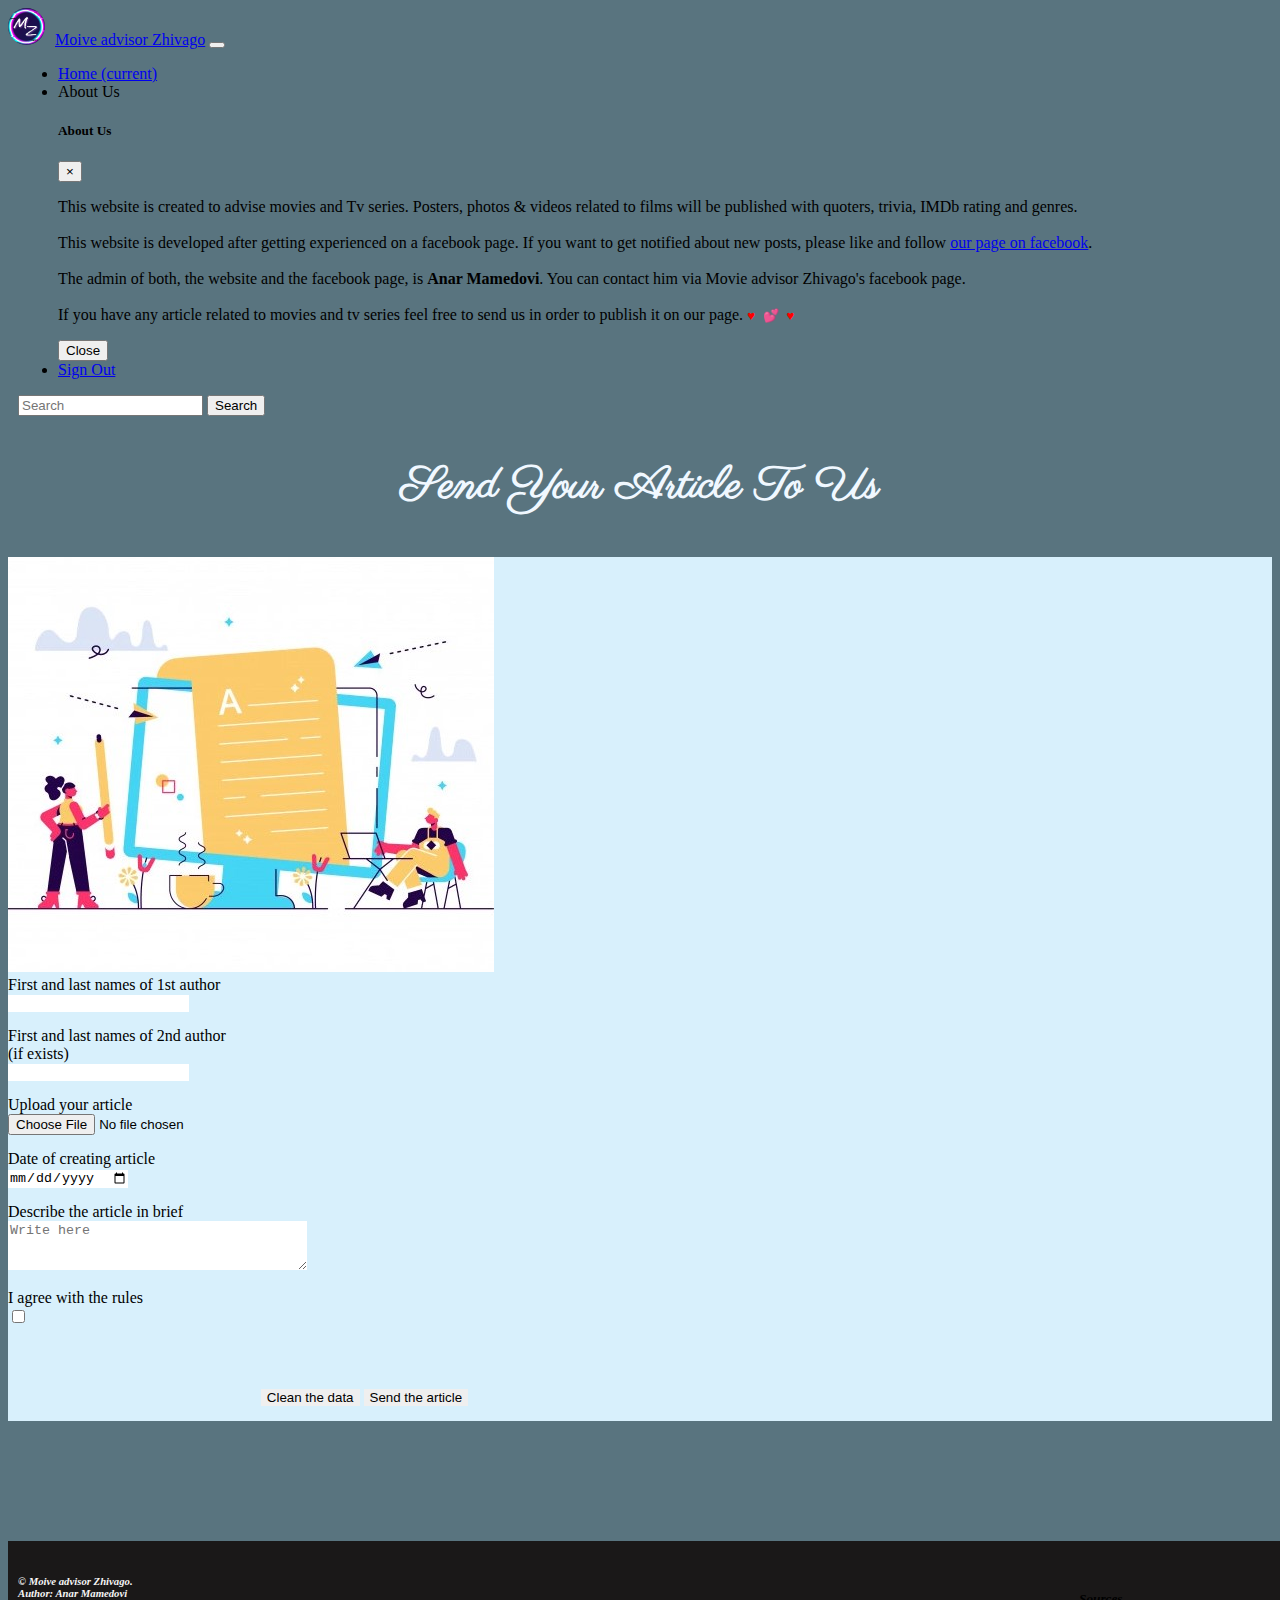
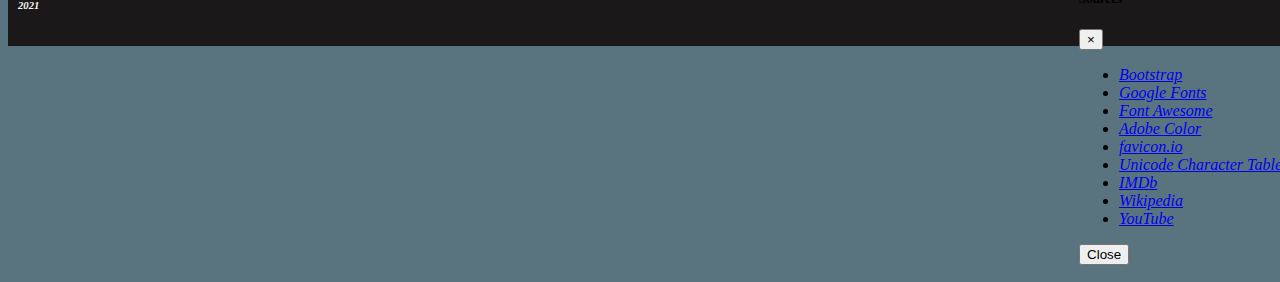
<file: 6-send-article.html>
<!doctype html>
<html lang="en">

<head>
    <!-- Required meta tags -->
    <meta charset="utf-8">
    <meta name="viewport" content="width=device-width, initial-scale=1, shrink-to-fit=no">

    <!-- Bootstrap CSS -->
    <link rel="stylesheet" href="https://cdn.jsdelivr.net/npm/bootstrap@4.6.0/dist/css/bootstrap.min.css"
        integrity="sha384-B0vP5xmATw1+K9KRQjQERJvTumQW0nPEzvF6L/Z6nronJ3oUOFUFpCjEUQouq2+l" crossorigin="anonymous">

    <link rel="preconnect" href="https://fonts.gstatic.com">
    <link href="https://fonts.googleapis.com/css2?family=Oswald&family=Parisienne&display=swap" rel="stylesheet">
    <link rel="preconnect" href="https://fonts.gstatic.com">
    <link href="https://fonts.googleapis.com/css2?family=Oswald&family=Parisienne&display=swap" rel="stylesheet">
    <link rel="stylesheet" href="https://use.fontawesome.com/releases/v5.15.3/css/all.css"
    integrity="sha384-SZXxX4whJ79/gErwcOYf+zWLeJdY/qpuqC4cAa9rOGUstPomtqpuNWT9wdPEn2fk" crossorigin="anonymous">
    <link rel="shortcut icon" type="image/iso" href="./favicon_io/favicon.ico">
    <title>Send Your Article To Us</title>
    <style>
        .logo {
            border-radius: 20px;
            margin-right: 10px;
        }

        #navbarSupportedContent {
            margin-left: 10px;
        }

        .gilaki {
            margin: 50px 20% 0px;
        }

        .imge {
            overflow: hidden;
            object-fit: cover;
        }

        body {
            background-color: #1c4150bb;
        }

        .jumbotron {
            background-color: #d8f0fc;
        }

        h1 {
            text-align: center;
            margin: 40px;
            font-family: 'Parisienne', cursive;
            font-size: 45px;
            font-weight: bold;
            color: aliceblue;
        }

        .col input,
        textarea {
            margin-bottom: 15px;
            border: hidden;
        }

        /**/
        .empty {
            height: 110px;
        }

        footer {
            position: relative;
            bottom: 0px;
            width: 100%;
            background-color: rgb(26, 24, 24);
            color: whitesmoke;
            padding: 10px;
            font-style: oblique;
            margin-top: 10px;
        }
    </style>
</head>

<body>
    <nav class="navbar navbar-expand-lg navbar-dark bg-dark">
        <a class="navbar-brand" href="./3-main.html">
            <img src="./img/IMG_0043.jpg" width="37" height="37" class="d-inline-block align-top logo" alt="logo">Moive
            advisor
            Zhivago</a>
        <button class="navbar-toggler" type="button" data-toggle="collapse" data-target="#navbarSupportedContent"
            aria-controls="navbarSupportedContent" aria-expanded="false" aria-label="Toggle navigation">
            <span class="navbar-toggler-icon"></span>
        </button>

        <div class="collapse navbar-collapse" id="navbarSupportedContent">
            <ul class="navbar-nav mr-auto">
                <li class="nav-item">
                    <a class="nav-link" href="./3-main.html">Home <span class="sr-only">(current)</span></a>
                </li>
                <li class="nav-item">
                    <p class="nav-link" class="btn btn-primary" data-toggle="modal" data-target="#ModalAbout" style="margin: 0;">About Us</p>
  <!-- Modal -->
  <div class="modal fade" id="ModalAbout" tabindex="-1" aria-labelledby="ModalAboutlLabel" aria-hidden="true">
    <div class="modal-dialog modal-dialog-scrollable">
      <div class="modal-content">
        <div class="modal-header">
          <h5 class="modal-title" id="ModalAboutLabel">About Us</h5>
          <button type="button" class="close" data-dismiss="modal" aria-label="Close">
            <span aria-hidden="true">&times;</span>
          </button>
        </div>
        <div class="modal-body">
            <p>
            This website is created to advise movies and Tv series. Posters, photos & videos related to films will be published with quoters, trivia, IMDb rating and genres. <br>
            <br>
            This website is developed after getting experienced on a facebook page.
            If you want to get notified about new posts, please like and follow <a href="https://www.facebook.com/Movie-advisor-Zhivago-106438127825697/?ref=page_internal" target="_blank" class="tooltip-test" title="Movie advisor Zhivago">our page on facebook</a>. <br>
            <br>
            The admin of both, the website and the facebook page, is <b>Anar Mamedovi</b>. You can contact him via Movie advisor Zhivago's facebook page. <br>
            <br>
            If you have any article related to movies and tv series feel free to send us in order to publish it on our page. <samp style="color: red;">  &#9829; &#128149; &#9829;
            </samp> 
        </p> 
        </div>
        <div class="modal-footer">
          <button type="button" class="btn btn-secondary" data-dismiss="modal">Close</button>
        </div>
      </div>
    </div>
  </div>
                </li>
                <li class="nav-item">
                    <a class="nav-link" href="./index.html">Sign Out</a>
                </li>
            </ul>
            <form class="form-inline my-2 my-lg-0">
                <input class="form-control mr-sm-2" type="search" placeholder="Search" aria-label="Search">
                <button class="btn btn-outline-secondary my-2 my-sm-0" type="submit">Search</button>
            </form>
        </div>
    </nav>
    <div class="container">
        <div class="row">
            <div class="col-12">
                <h1 id="sending">Send Your Article To Us</h1>
            </div>
        </div>
        <div class="row jumbotron">
            <dic class="col-xs-10 col-xl-5 imge">
                <img src="./img/writingA.jpg" alt="">
            </dic>
            <dic class="col-xs-10 col-xl-7  mmmd">
                <form action="./6-sent.html" method="get" class="container">
                    <div class="row">
                        <div class="col"><label for="FN">First and last names of 1st author</label></div>
                        <div class="col"><input type="text" pattern="[A-Za-z]{0,30}"
                                title="max 30 characters a-z and A-Z" name="FN" id="FN" required></div>
                    </div>
                    <div class="row">
                        <div class="col"><label for="FN2">First and last names of 2nd author <br>(if exists)</label>
                        </div>
                        <div class="col"><input type="text" pattern="[A-Za-z]{0,30}"
                                title="max 30 characters a-z and A-Z" name="FN2" id="FN2"></div>
                    </div>
                    <div class="row">
                        <div class="col"><label for="uf">Upload your article</label></div>
                        <div class="col"><input type="file" name="uf" id="uf" required></div>
                    </div>
                    <div class="row">
                        <div class="col"><label for="dca">Date of creating article</label></div>
                        <div class="col"><input type="date" name="dca" id="dca"></div>
                    </div>
                    <div class="row">
                        <div class="col"><label for="describe">Describe the article in brief</label></div>
                        <div class="col"><textarea placeholder="Write here" maxlength="130" name="describe"
                                id="describe" cols="35" rows="3" required></textarea></div>
                    </div>
                    <div class="row">
                        <div class="col"><label for="yes">I agree with the rules</label></div>
                        <div class="col"><input type="checkbox" name="yes" id="yes" required></div>
                    </div>
                    <div class="row">
                        <div class="col">
                            <div class="gilaki">
                                <input type="reset" class="btn btn-danger" value="Clean the data" id="clean">
                                <input type="submit" class="btn btn-success" value="Send the article" id="senda">
                            </div>
                        </div>
                    </div>
                </form>
            </dic>
        </div>
        <div class="row">
            <div class="col-12 empty"></div>
        </div>
    </div>
    <footer>
        <div class="cont" style="float: right;">
            <!-- Button trigger modal -->
            <a href="" style="margin-right: 15px;" type="button" data-toggle="modal" data-target="#exampleModal"><i
                    class="fas fa-info-circle fa-2x"></i></a>
            <!-- Modal -->
            <div class="modal fade" id="exampleModal" tabindex="-1" aria-labelledby="exampleModalLabel"
                aria-hidden="true">
                <div class="modal-dialog">
                    <div class="modal-content" style="color: black;">
                        <div class="modal-header">
                            <h5 class="modal-title" id="exampleModalLabel">Sources</h5>
                            <button type="button" class="close" data-dismiss="modal" aria-label="Close">
                                <span aria-hidden="true">&times;</span>
                            </button>
                        </div>
                        <div class="modal-body">
                            <ul>
                                <li><a
                                        href="https://getbootstrap.com/docs/4.6/getting-started/introduction/">Bootstrap</a>
                                </li>
                                <li><a href="https://fonts.google.com/">Google Fonts</a></li>
                                <li><a href="https://fontawesome.com/icons?d=gallery&p=1&m=free">Font Awesome</a></li>
                                <li><a href="https://color.adobe.com/create/color-wheel">Adobe Color</a></li>
                                <li><a href="https://favicon.io/">favicon.io</a></li>
                                <li><a href="https://unicode-table.com/en/">Unicode Character Table</a></li>
                                <li><a href="https://www.imdb.com/?ref_=nv_home">IMDb</a></li>
                                <li><a href="https://en.wikipedia.org/wiki/Main_Page">Wikipedia</a></li>
                                <li><a href="https://www.youtube.com/">YouTube</a></li>
                            </ul>
                        </div>
                        <div class="modal-footer">
                            <button type="button" class="btn btn-secondary" data-dismiss="modal">Close</button>
                        </div>
                    </div>
                </div>
            </div>
            <a href="https://www.facebook.com/Movie-advisor-Zhivago-106438127825697/?ref=page_internal" style="margin-right: 15px;"><i class="fab fa-facebook fa-2x"></i></a>
        </div>
        <h6>&#169 Moive advisor Zhivago. <br> Author: Anar Mamedovi <br> 2021</h6>
    </footer>


































    <!-- Optional JavaScript; choose one of the two! -->

    <!-- Option 1: jQuery and Bootstrap Bundle (includes Popper) -->
    <script src="https://code.jquery.com/jquery-3.5.1.slim.min.js"
        integrity="sha384-DfXdz2htPH0lsSSs5nCTpuj/zy4C+OGpamoFVy38MVBnE+IbbVYUew+OrCXaRkfj"
        crossorigin="anonymous"></script>
    <script src="https://cdn.jsdelivr.net/npm/bootstrap@4.6.0/dist/js/bootstrap.bundle.min.js"
        integrity="sha384-Piv4xVNRyMGpqkS2by6br4gNJ7DXjqk09RmUpJ8jgGtD7zP9yug3goQfGII0yAns"
        crossorigin="anonymous"></script>

    <!-- Option 2: Separate Popper and Bootstrap JS -->
    <!--
    <script src="https://code.jquery.com/jquery-3.5.1.slim.min.js" integrity="sha384-DfXdz2htPH0lsSSs5nCTpuj/zy4C+OGpamoFVy38MVBnE+IbbVYUew+OrCXaRkfj" crossorigin="anonymous"></script>
    <script src="https://cdn.jsdelivr.net/npm/popper.js@1.16.1/dist/umd/popper.min.js" integrity="sha384-9/reFTGAW83EW2RDu2S0VKaIzap3H66lZH81PoYlFhbGU+6BZp6G7niu735Sk7lN" crossorigin="anonymous"></script>
    <script src="https://cdn.jsdelivr.net/npm/bootstrap@4.6.0/dist/js/bootstrap.min.js" integrity="sha384-+YQ4JLhjyBLPDQt//I+STsc9iw4uQqACwlvpslubQzn4u2UU2UFM80nGisd026JF" crossorigin="anonymous"></script>
    -->
</body>

</html>
</file>
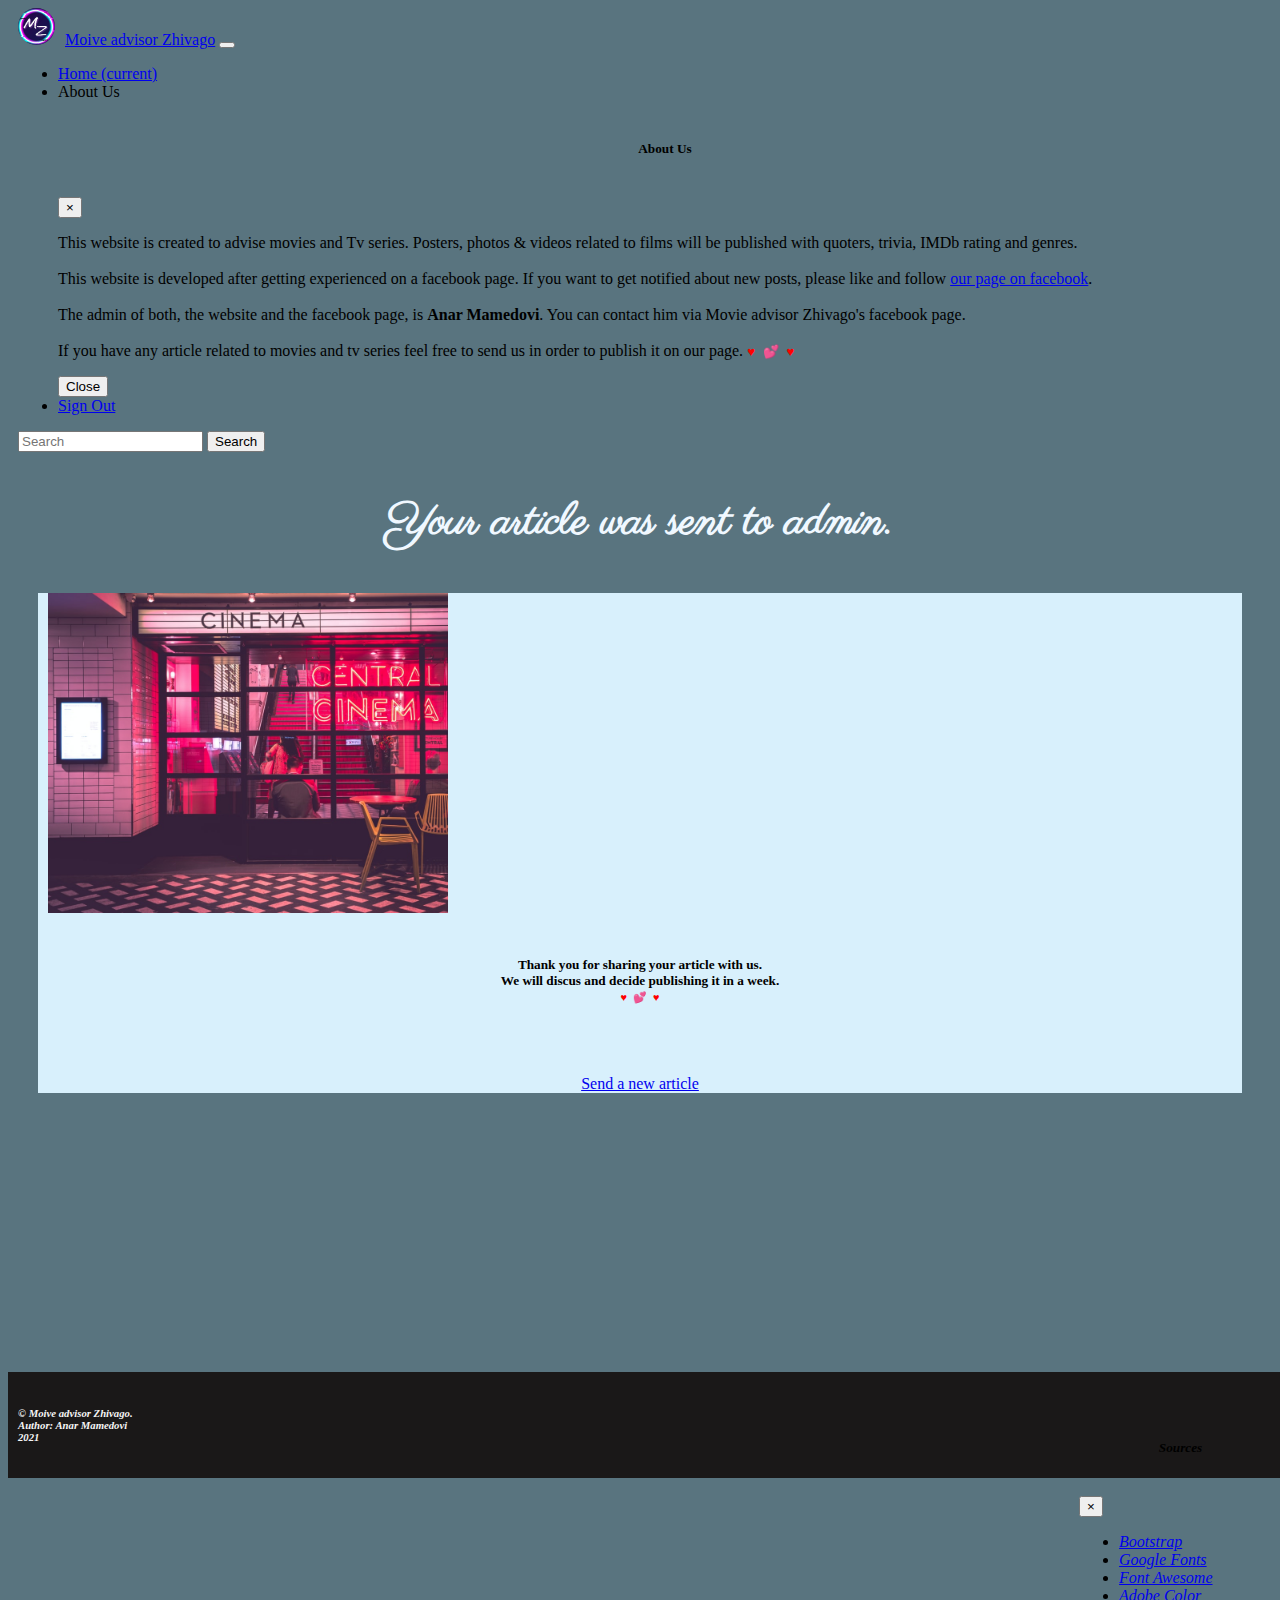
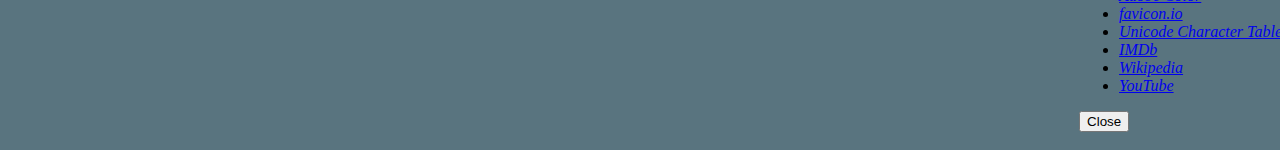
<file: 6-sent.html>
<!doctype html>
<html lang="en">

<head>
    <!-- Required meta tags -->
    <meta charset="utf-8">
    <meta name="viewport" content="width=device-width, initial-scale=1, shrink-to-fit=no">

    <!-- Bootstrap CSS -->
    <link rel="stylesheet" href="https://cdn.jsdelivr.net/npm/bootstrap@4.6.0/dist/css/bootstrap.min.css"
        integrity="sha384-B0vP5xmATw1+K9KRQjQERJvTumQW0nPEzvF6L/Z6nronJ3oUOFUFpCjEUQouq2+l" crossorigin="anonymous">

    <link rel="preconnect" href="https://fonts.gstatic.com">
    <link href="https://fonts.googleapis.com/css2?family=Oswald&family=Parisienne&display=swap" rel="stylesheet">
    <link rel="preconnect" href="https://fonts.gstatic.com">
    <link href="https://fonts.googleapis.com/css2?family=Oswald&family=Parisienne&display=swap" rel="stylesheet">
    <link rel="stylesheet" href="https://use.fontawesome.com/releases/v5.15.3/css/all.css"
    integrity="sha384-SZXxX4whJ79/gErwcOYf+zWLeJdY/qpuqC4cAa9rOGUstPomtqpuNWT9wdPEn2fk" crossorigin="anonymous">
  <link rel="shortcut icon" type="image/iso" href="./favicon_io/favicon.ico">
    <title>Send Your Article To Us</title>
    <style>
        .logo {
            border-radius: 20px;
            margin-right: 10px;
        }

        #navbarSupportedContent {
            margin-left: 10px;
        }

        .gilaki {
            margin: 50px 20% 0px;
        }

        .imge {
            overflow: hidden;
            object-fit: cover;
        }

        body {
            background-color: #1c4150bb;
        }

        .jumbotron {
            background-color: #d8f0fc;
            margin: 0 30px;
        }

        h1 {
            text-align: center;
            margin: 40px;
            font-family: 'Parisienne', cursive;
            font-size: 45px;
            font-weight: bold;
            color: aliceblue;
        }

        .diva,
        h5 {
            text-align: center;
            margin: 40px 0px;
        }

        .diva {
            margin-top: 70px;
        }

        img {
            margin-left: 10px;
        }

        /**/
        .empty {
            height: 129px;
        }

        footer {
            position: relative;
            bottom: 0px;
            width: 100%;
            background-color: rgb(26, 24, 24);
            color: whitesmoke;
            padding: 10px;
            font-style: oblique;
            margin-top: 110px;
            bottom: 0;
        }

        @media only screen and (min-width: 992px) and (max-width: 1200px) {
            img {
            margin-left: 20%;
        } 
        }
        @media only screen and (min-width: 768px) and (max-width: 1200px) {
            .jumbotron {
            margin: 0 100px;
        }
        }
    </style>
</head>

<body>
    <nav class="navbar navbar-expand-lg navbar-dark bg-dark">
        <a class="navbar-brand" href="./3-main.html">
            <img src="./img/IMG_0043.jpg" width="37" height="37" class="d-inline-block align-top logo" alt="logo">Moive
            advisor
            Zhivago</a>
        <button class="navbar-toggler" type="button" data-toggle="collapse" data-target="#navbarSupportedContent"
            aria-controls="navbarSupportedContent" aria-expanded="false" aria-label="Toggle navigation">
            <span class="navbar-toggler-icon"></span>
        </button>

        <div class="collapse navbar-collapse" id="navbarSupportedContent">
            <ul class="navbar-nav mr-auto">
                <li class="nav-item">
                    <a class="nav-link" href="./3-main.html">Home <span class="sr-only">(current)</span></a>
                </li>
                <li class="nav-item">
                    <p class="nav-link" class="btn btn-primary" data-toggle="modal" data-target="#ModalAbout"
                        style="margin: 0;">About Us</p>
                    <!-- Modal -->
                    <div class="modal fade" id="ModalAbout" tabindex="-1" aria-labelledby="ModalAboutlLabel"
                        aria-hidden="true">
                        <div class="modal-dialog modal-dialog-scrollable">
                            <div class="modal-content">
                                <div class="modal-header">
                                    <h5 class="modal-title" id="ModalAboutLabel">About Us</h5>
                                    <button type="button" class="close" data-dismiss="modal" aria-label="Close">
                                        <span aria-hidden="true">&times;</span>
                                    </button>
                                </div>
                                <div class="modal-body">
                                    <p>
                                        This website is created to advise movies and Tv series. Posters, photos & videos
                                        related to films will be published with quoters, trivia, IMDb rating and genres.
                                        <br>
                                        <br>
                                        This website is developed after getting experienced on a facebook page.
                                        If you want to get notified about new posts, please like and follow <a
                                            href="https://www.facebook.com/Movie-advisor-Zhivago-106438127825697/?ref=page_internal"
                                            target="_blank" class="tooltip-test" title="Movie advisor Zhivago">our page
                                            on facebook</a>. <br>
                                        <br>
                                        The admin of both, the website and the facebook page, is <b>Anar Mamedovi</b>.
                                        You can contact him via Movie advisor Zhivago's facebook page. <br>
                                        <br>
                                        If you have any article related to movies and tv series feel free to send us in
                                        order to publish it on our page. <samp style="color: red;"> &#9829; &#128149;
                                            &#9829;
                                        </samp>
                                    </p>
                                </div>
                                <div class="modal-footer">
                                    <button type="button" class="btn btn-secondary" data-dismiss="modal">Close</button>
                                </div>
                            </div>
                        </div>
                    </div>
                </li>
                <li class="nav-item">
                    <a class="nav-link" href="./index.html">Sign Out</a>
                </li>
            </ul>
            <form class="form-inline my-2 my-lg-0">
                <input class="form-control mr-sm-2" type="search" placeholder="Search" aria-label="Search">
                <button class="btn btn-outline-secondary my-2 my-sm-0" type="submit">Search</button>
            </form>
        </div>
    </nav>
    <div class="container">
        <div class="row">
            <div class="col-12">
                <h1 id="sending">Your article was sent to admin.</h1>
            </div>
        </div>
        <div class="row jumbotron">
            <dic class="col-xs-10 col-xl-6 imge">
                <img src="./img/photo-cinema.jpg" width="400px" alt="">
            </dic>
            <dic class="col-xs-10 col-xl-6  mmmd">
                <h5>
                    Thank you for sharing your article with us. <br>
                    We will discus and decide publishing it in a week.
                    <br>
                    <samp style="color: red;"> &#9829; &#128149; &#9829;
                    </samp>
                </h5>
                <div class="diva">
                    <a type="button" class="btn btn-warning" href="./6-send-article.html">Send a new article</a>

                </div>
            </dic>
        </div>
        <div class="row">
            <div class="col-12 empty"></div>
        </div>
    </div>
    <footer>
        <div class="cont" style="float: right;">
            <!-- Button trigger modal -->
            <a href="" style="margin-right: 15px;" type="button" data-toggle="modal" data-target="#exampleModal"><i
                    class="fas fa-info-circle fa-2x"></i></a>
            <!-- Modal -->
            <div class="modal fade" id="exampleModal" tabindex="-1" aria-labelledby="exampleModalLabel"
                aria-hidden="true">
                <div class="modal-dialog">
                    <div class="modal-content" style="color: black;">
                        <div class="modal-header">
                            <h5 class="modal-title" id="exampleModalLabel">Sources</h5>
                            <button type="button" class="close" data-dismiss="modal" aria-label="Close">
                                <span aria-hidden="true">&times;</span>
                            </button>
                        </div>
                        <div class="modal-body">
                            <ul>
                                <li><a
                                        href="https://getbootstrap.com/docs/4.6/getting-started/introduction/">Bootstrap</a>
                                </li>
                                <li><a href="https://fonts.google.com/">Google Fonts</a></li>
                                <li><a href="https://fontawesome.com/icons?d=gallery&p=1&m=free">Font Awesome</a></li>
                                <li><a href="https://color.adobe.com/create/color-wheel">Adobe Color</a></li>
                                <li><a href="https://favicon.io/">favicon.io</a></li>
                                <li><a href="https://unicode-table.com/en/">Unicode Character Table</a></li>
                                <li><a href="https://www.imdb.com/?ref_=nv_home">IMDb</a></li>
                                <li><a href="https://en.wikipedia.org/wiki/Main_Page">Wikipedia</a></li>
                                <li><a href="https://www.youtube.com/">YouTube</a></li>
                            </ul>
                        </div>
                        <div class="modal-footer">
                            <button type="button" class="btn btn-secondary" data-dismiss="modal">Close</button>
                        </div>
                    </div>
                </div>
            </div>
            <a href="https://www.facebook.com/Movie-advisor-Zhivago-106438127825697/?ref=page_internal" style="margin-right: 15px;"><i class="fab fa-facebook fa-2x"></i></a>
        </div>
        <h6>&#169 Moive advisor Zhivago. <br> Author: Anar Mamedovi <br> 2021</h6>
    </footer>






    <!-- Optional JavaScript; choose one of the two! -->

    <!-- Option 1: jQuery and Bootstrap Bundle (includes Popper) -->
    <script src="https://code.jquery.com/jquery-3.5.1.slim.min.js"
        integrity="sha384-DfXdz2htPH0lsSSs5nCTpuj/zy4C+OGpamoFVy38MVBnE+IbbVYUew+OrCXaRkfj"
        crossorigin="anonymous"></script>
    <script src="https://cdn.jsdelivr.net/npm/bootstrap@4.6.0/dist/js/bootstrap.bundle.min.js"
        integrity="sha384-Piv4xVNRyMGpqkS2by6br4gNJ7DXjqk09RmUpJ8jgGtD7zP9yug3goQfGII0yAns"
        crossorigin="anonymous"></script>

    <!-- Option 2: Separate Popper and Bootstrap JS -->
    <!--
    <script src="https://code.jquery.com/jquery-3.5.1.slim.min.js" integrity="sha384-DfXdz2htPH0lsSSs5nCTpuj/zy4C+OGpamoFVy38MVBnE+IbbVYUew+OrCXaRkfj" crossorigin="anonymous"></script>
    <script src="https://cdn.jsdelivr.net/npm/popper.js@1.16.1/dist/umd/popper.min.js" integrity="sha384-9/reFTGAW83EW2RDu2S0VKaIzap3H66lZH81PoYlFhbGU+6BZp6G7niu735Sk7lN" crossorigin="anonymous"></script>
    <script src="https://cdn.jsdelivr.net/npm/bootstrap@4.6.0/dist/js/bootstrap.min.js" integrity="sha384-+YQ4JLhjyBLPDQt//I+STsc9iw4uQqACwlvpslubQzn4u2UU2UFM80nGisd026JF" crossorigin="anonymous"></script>
    -->
</body>

</html>
</file>
<file: 1-styles.css>
* {
    margin: 0;
    padding: 0;
}

body {
    background-color: #1c4150;
}
.empty {
    height: 160px;
}
.section1 {
    background-image: url(./img/couple-home-watching-movie_23-2148600250.jpg);
    background-size: cover;
    background-position: 50% 100%;  
}
.section1 h1 {
    text-align: center;
    margin-top: 50px;
    text-shadow: 3px 3px 14px;
    font-family: 'Kaushan Script', cursive;
    color: snow;
}
.section2 {
    background-color: snow;
    text-align: center;
}
.section2 h1 {
    font-family: 'Noto Serif JP', serif;
    font-weight: bold;
    margin-top: 50px;
}
.section2 h3 {
    margin-top: 55px;
    margin-bottom: 30px;
    text-shadow: 3px 3px 18px;
}
form {
    margin: auto;
    width: 300px;
    text-align: left;
}
#fpass {
    float: right;
}
input {
    margin: 5px;
}
#uname, #pass {
    padding: 5px;
    width: 280px;
    margin-bottom: 15px;
    border: black;
    background-color: antiquewhite;
}
#sub {
    margin: 40px;
    margin-left: 30%;
    padding: 5px 30px 5px 30px;
    text-align: center;
    font-size: 17px;
    border-radius: 30px;
    background-color: #649fad;
    border: none;
}
#sub:hover {
    background-color: #7fc5d6;
    text-shadow: 5px 5px 10px skyblue;
}
h4 {
    font-size: 22px;
    margin-top: 15px;
    margin-bottom: 20px;
}
#upa {
    font-weight: bold;
    font-size: 18px;
}

footer {
    position: absolute;
    bottom: 10px;
    right: 20px;
    text-shadow: 3px 3px 20px;
    color: rgba(255, 250, 250, 0.274);
}
@media only screen and (max-width: 768px) {
    .empty {
        height: 0px;
    }
    .section1 {
        height: 350px;
        background-position: 50% 60%; 
    }
    .section1 h1 {
        margin-top: 160px;
        color: rgb(31, 231, 231);
    }
    footer {
        position: relative;
        float: right;
        margin: 10px;
    }
}
</file>
<file: 2-styleup.css>
* {
    margin: 0;
    padding: 0;
}

body {
    background-color: #1c4150;
}

.empty {
    height: 80px;
}
.empty1 {
    height: 5px;
}
.sections {
    background-color: snow;   
    padding-top: 10px; 
}
form {
    grid-column: 2 / 2;
    display: grid;
    grid-template-columns: 1fr 1fr;
    grid-template-rows: repeat(12, 1fr);
    grid-gap: 5px 5px;
    margin-top: 40px;
    padding: 25px;
    padding-right: 45px;
}

.header {
    text-align: center;
    margin: 30px;
}
h1 {
    padding-top: 20px;
    font-family: 'Noto Serif JP', serif;
    font-weight: bold;
}
#submit {
    grid-column: 1 / span 2;
    height: 30px;
    width: 200px;
    margin: auto;
    background-color: #F26835;
    font-size: 18px;
    border-radius: 5px;
}
#submit:hover {
    font-weight: bold;
    text-shadow: 3px 3px 10px;
    background-color: #f26735d7;
}

img {
    width: 35em;
    margin-top: 20%;
}
input, select {
    height: 25px;
    padding: 2px;
    background-color: antiquewhite;
    border: none;
}
textarea {
    background-color: antiquewhite; 
    border: none; 
}
footer {
    position: absolute;
    bottom: 10px;
    right: 20px;
    text-shadow: 3px 3px 20px;
    color: rgba(255, 250, 250, 0.274);
}
/*Media query*/
@media only screen and (max-width: 576px){
    .empty {
        height: 0px;
    }
    img {
        width: 90vw;
        margin-top: 5%;
    }
    input, select, textarea {
        width: 45vw;
    }
    #f, #m, #agree {
        width: auto;
    }
    form {
        padding: 10px 15px ;
    }
    footer {
        position: relative;
        float: right;
        margin: 10px;
    }
}
@media only screen and (min-width: 576px) and (max-width: 768px) {
    
    img {
        width: 68vw;
        margin-top: 5%;
    }
    footer {
        position: relative;
        float: right;
        margin: 20px;
    }
}

@media only screen and (min-width: 767.98px) and (max-width: 992px) {
    input, select, textarea {
        width: 140px;
    }
    #f, #m, #agree {
        width: auto;
    }
    form {
        padding: 10px 5px ;
    }
    footer {
        position: relative;
        float: right;
        margin: 10px;
    }
}
</file>
<file: 3-styles.css>
/*
font-family: 'Oswald', sans-serif;
font-family: 'Parisienne', cursive;
*/
body {
    background-color: #1c4150bb;
}
.logo {
    border-radius: 20px;
    margin-right: 10px;
}
#navbarSupportedContent {
    margin-left: 10px;
}
#karuseli {
    height: 27vw;
    overflow: hidden;
}

.meore {
    margin: auto;
    margin-top: 20px;
    padding: 30px 0px!important;
    grid-gap: 10px;
}
.mmmd {
    margin: auto;
}
/*modzravi suratebi*/
.modzravi {
    position: relative;
    width: 320px;
    height: auto;
    margin: auto;
}
.imagess {
    display: block;
    filter: drop-shadow(10px 10px 10px black);
}
.overaly {
    position: absolute;
    top: 100%;
    left: 0;
    right: 0;
    background-color: #AA06BF;
    overflow: hidden;
    width: 100%;
    height: 0;
    transition: .5s ease;
    opacity: 0.7;
}
.modzravi:hover .overaly {
    top: 0;
    height: 100%;
}
.texti{
    white-space: nowrap;
    color: white;
    font-size: 24px;
    font-weight: bold;
    position: absolute;
    overflow: hidden;
    top:45%;
    left: 45%;
    transform: translate(-45%, -45%);
}
.texti:hover {
    font-size: 27px;
    cursor: pointer;
    text-shadow: 3px 3px 10px black;
}
#aaa {
    text-decoration: none!important;
    color: white!important;
}

/**/
.empty {
    height: 57px;
}
footer {
    position: relative;
    bottom: 0px;
    width: 100%;
    background-color: rgb(26, 24, 24);
    color: whitesmoke;
    padding: 10px;
    font-style: oblique;
    margin-top: 10px;
}
</file>
<file: 5-styles.css>
/**/
#ulu {
    display: flex;
    justify-content: center;
    text-align: center;
    flex-wrap: wrap;
    cursor: context-menu;
}
#lil {
    display: inline-block;
    list-style-type: none;
    margin-right: 15px;
    background-color: #ff8b80cc;
    width: 8em;
    height: 2em;
    border-radius: 50px 10px;
    text-align: center;
    margin: 25px 10px 35px 10px;
    padding: auto;
    padding-top: 3px;
    font-size: 120%;
    color: black;
    animation: peri 3s infinite ease-out;
}
@keyframes peri { 
    0%{
        background-color: rgba(100, 52, 233, 0.9);
    }
    17%{
        background-color: rgb(44, 124, 229, 0.9);
    }
    33%{
        background-color: rgb(73, 204, 92, 0.9);
    }
    50%{
        background-color: rgb(248, 196, 33, 0.9);
    }
    66%{
        background-color: rgb(251, 102, 64, 0.9);
    }
    83%{
        background-color: rgb(248, 37, 83, 0.9);
    }
    100%{
        background-color: rgb(226, 2, 6, 0.9);
    }
}
#lil:hover {
    font-weight: bold;
    font-style: italic;
    font-family: 'Oswald', sans-serif;
    animation: brunva 3s infinite ease-in-out;
}
@keyframes brunva {
    from{
        transform: rotate(0deg);
    }
    to{
        transform: rotate(360deg);
    }
}
/**/
body {
    background-color: #1c4150bb;
}
.logo {
    border-radius: 20px;
    margin-right: 10px;
}
#navbarSupportedContent {
    margin-left: 10px;
}
.card-img-top {
    cursor: pointer;
}
.jumbotron {
    padding: 40px 32px!important;
    background-color: #d8f0fc;
}
h1 {
    margin: 35px;
    text-align: center;
    font-size: 65px;
    font-family: 'Parisienne', cursive;
    font-weight: bolder;
    color: aliceblue;
}
h2 {
    margin: 10px;
    font-family: 'Parisienne', cursive;
    font-size: 45px;
    font-weight: bolder;
}
h6 {
    color: black;
}
/**/
footer {
    position: relative;
    bottom: 0px;
    width: 100%;
    background-color: rgb(26, 24, 24);
    color: whitesmoke;
    padding: 10px;
    font-style: oblique;
    margin-top: 10px;
}
footer h6 {
    color: aliceblue;
}
@media only screen and (max-width: 575.98px) {
    iframe {
        width: 88vw;
        height: 240px;
    }
}
@media only screen and (min-width: 576px) and (max-width: 992px){
    iframe {
    width: 470px;
    height: 265px;
}
}
</file>
